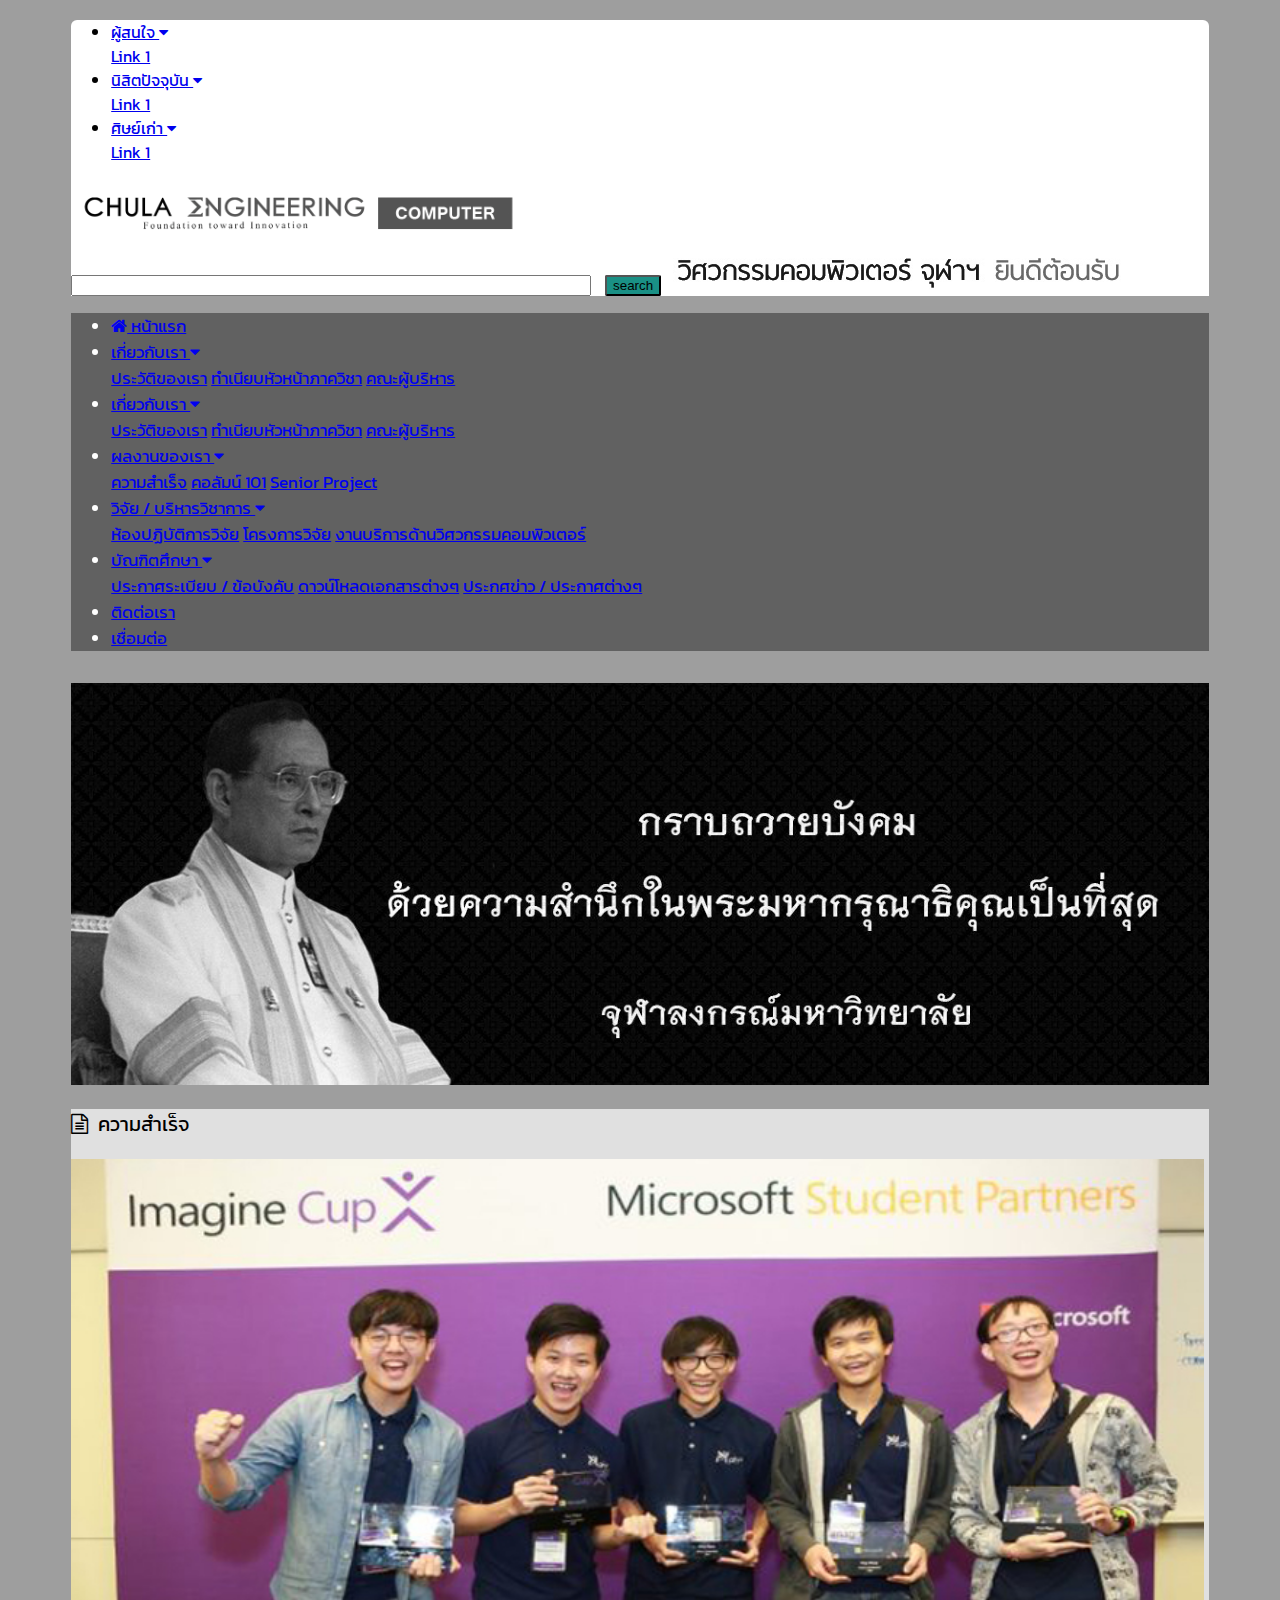
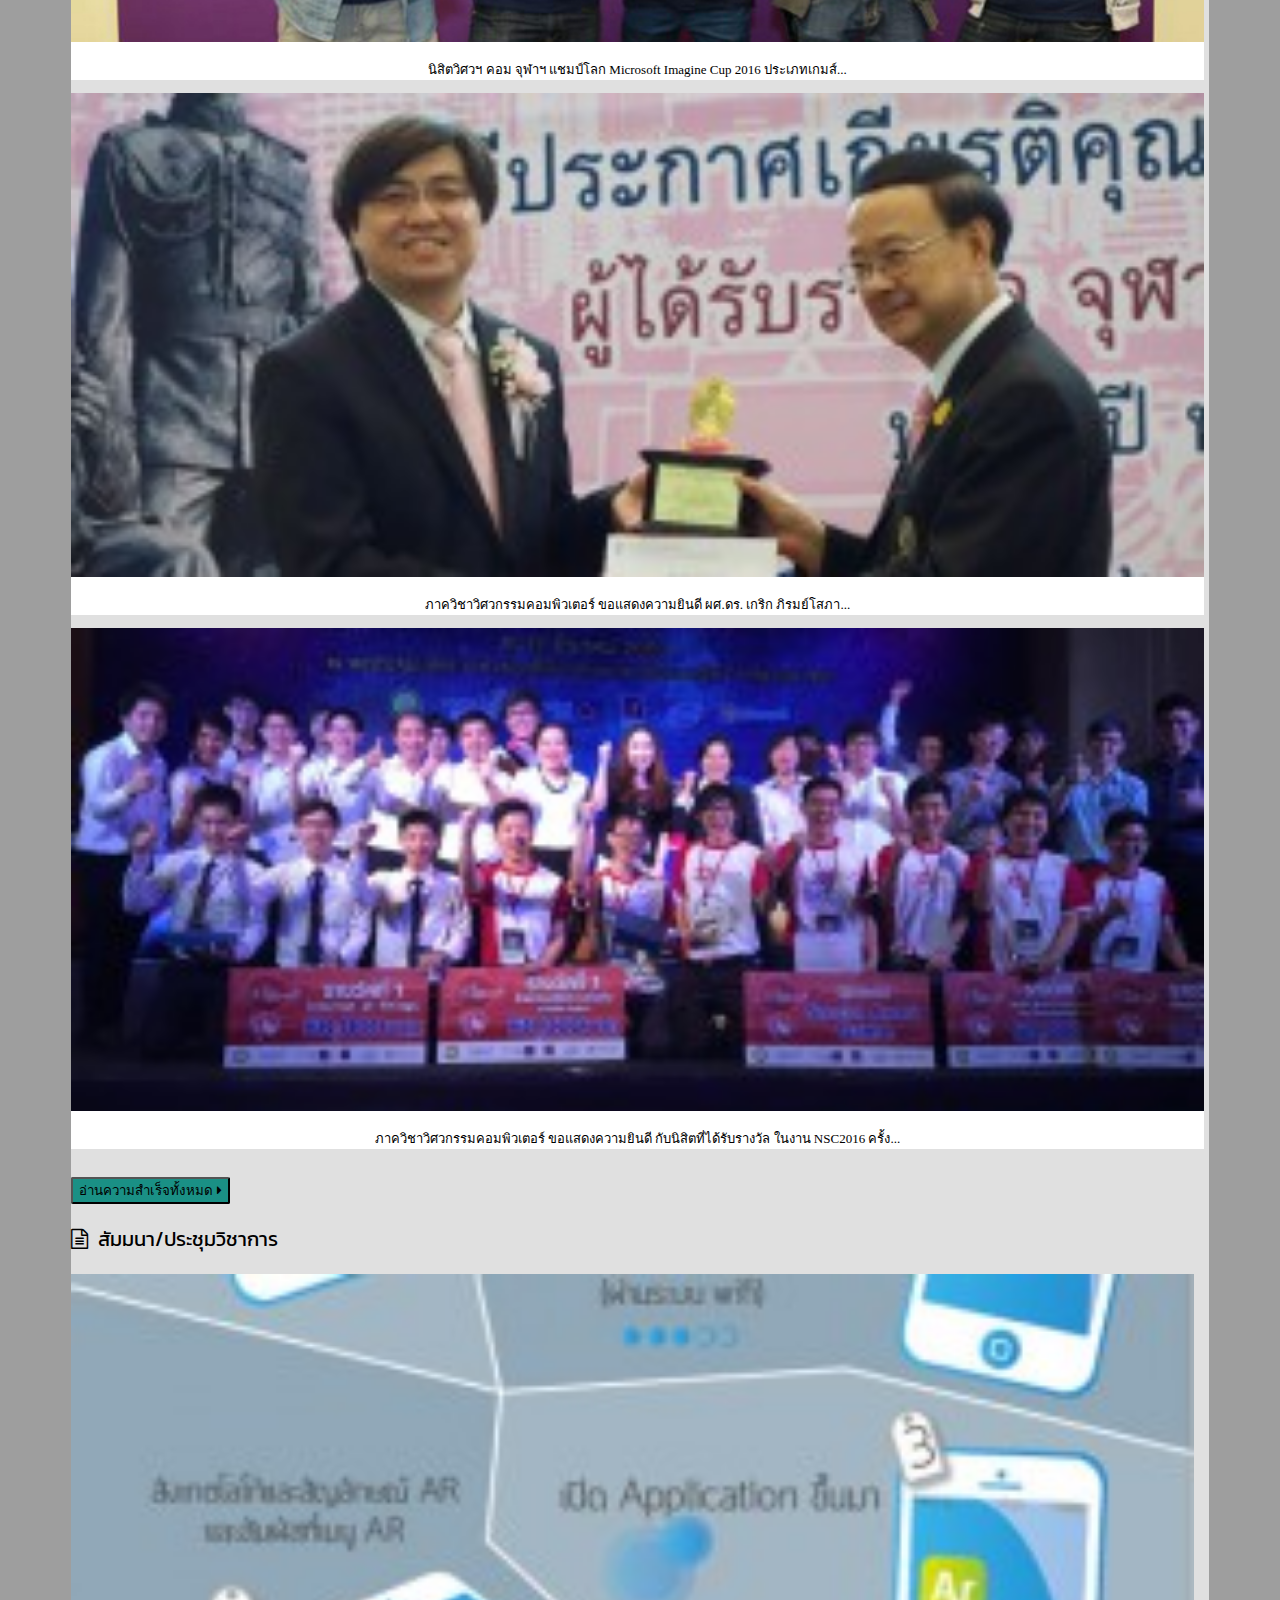
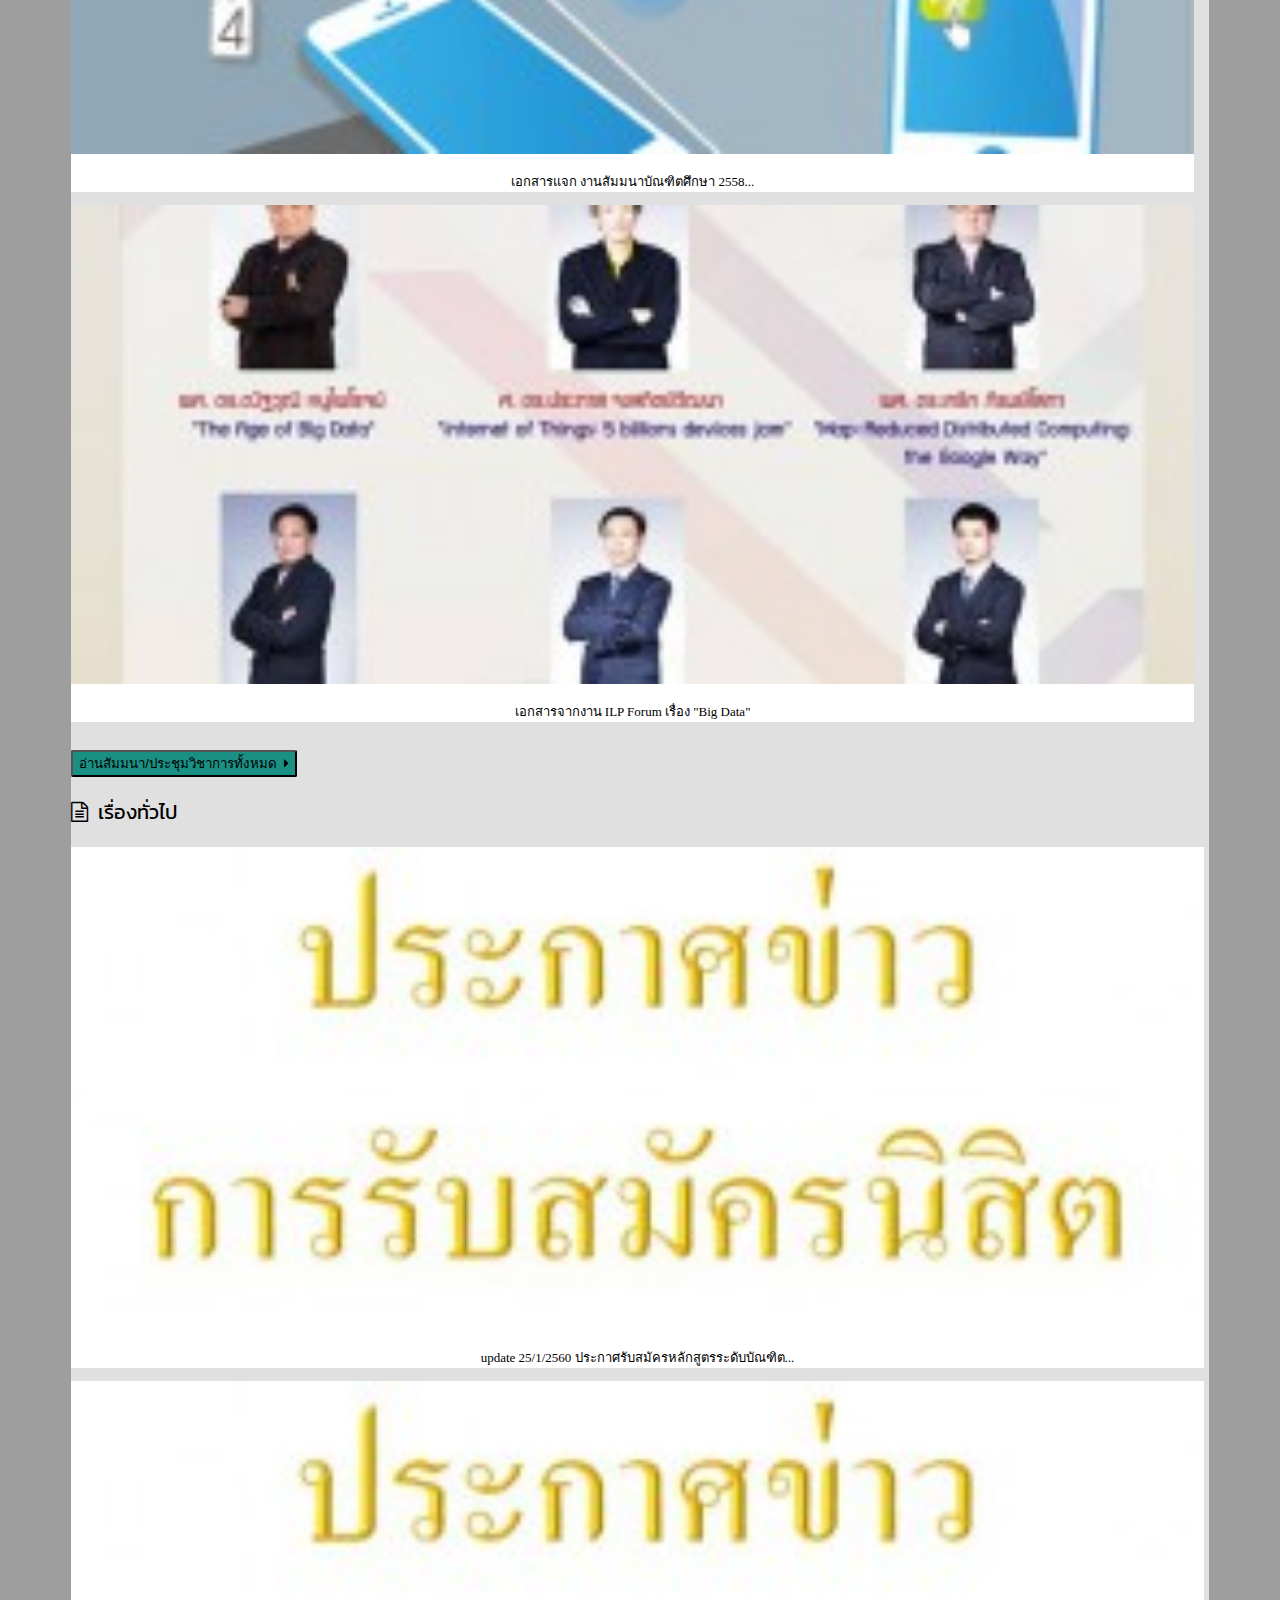
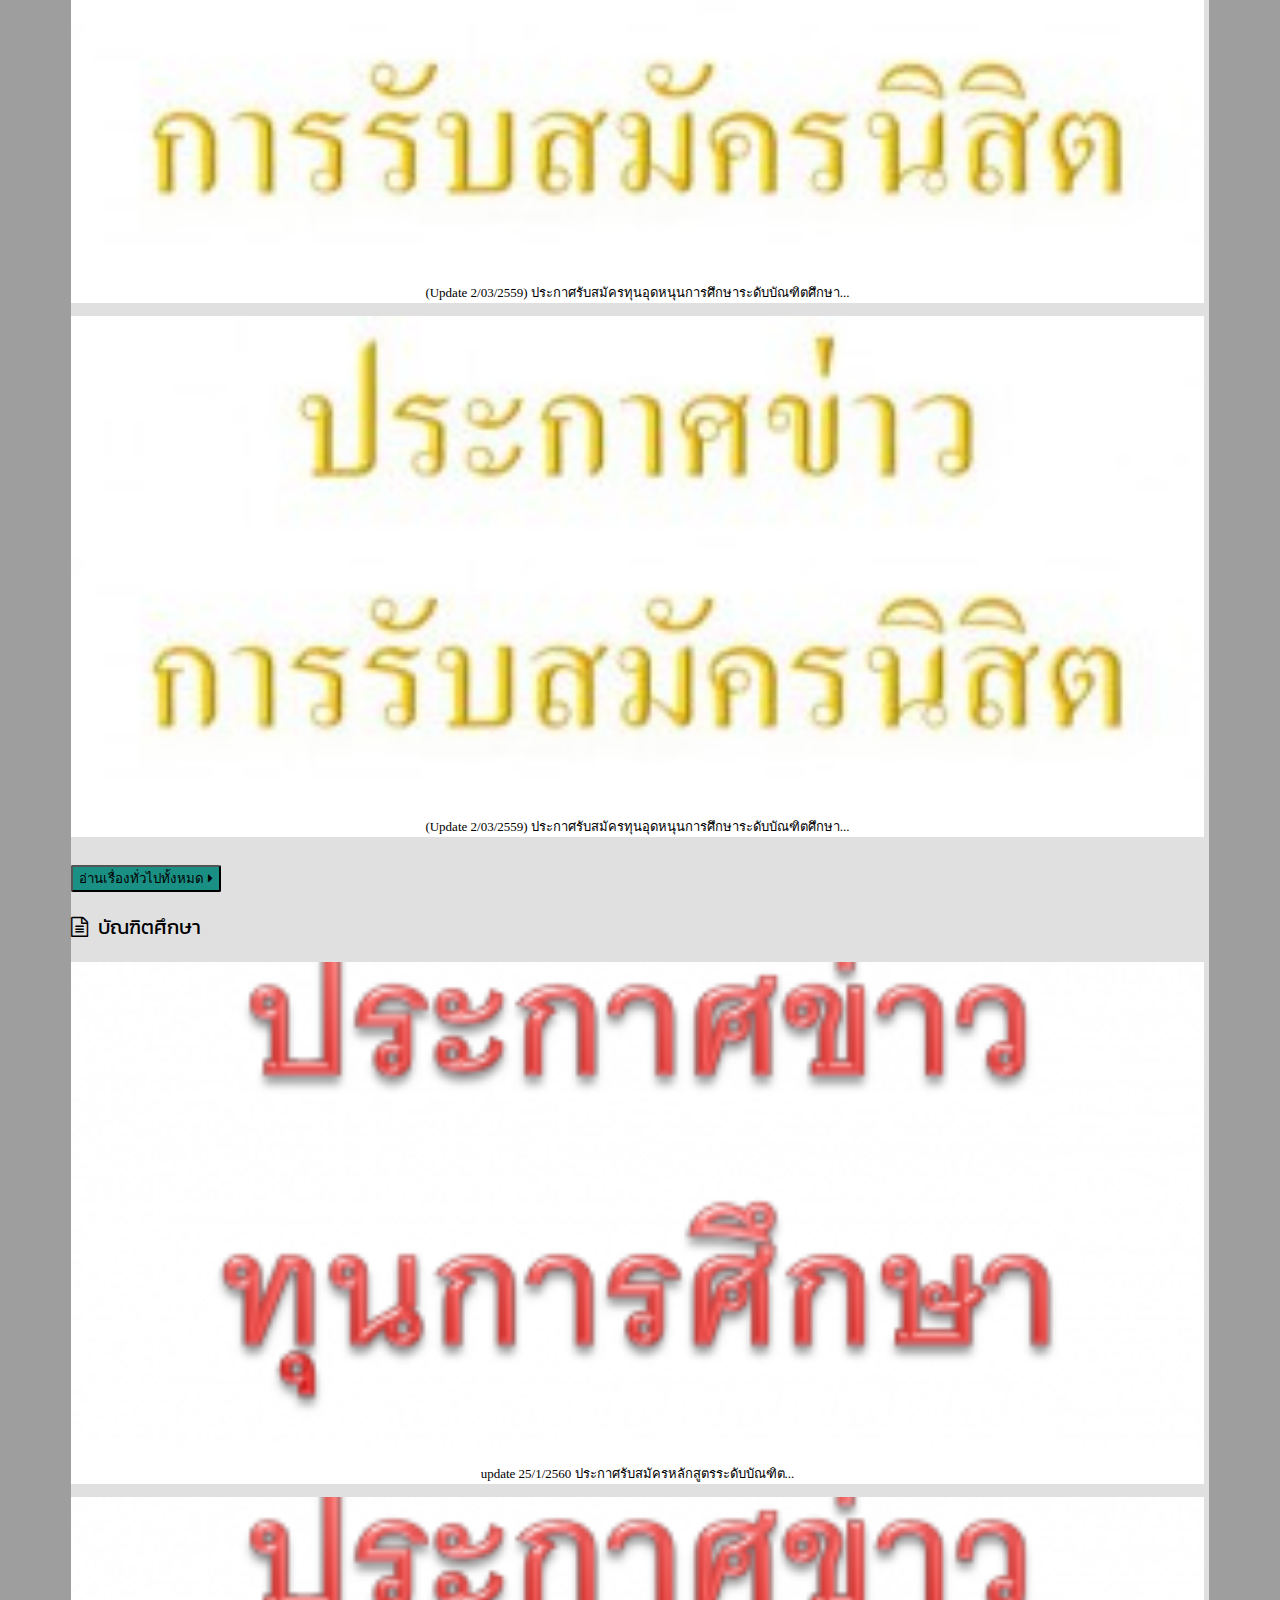
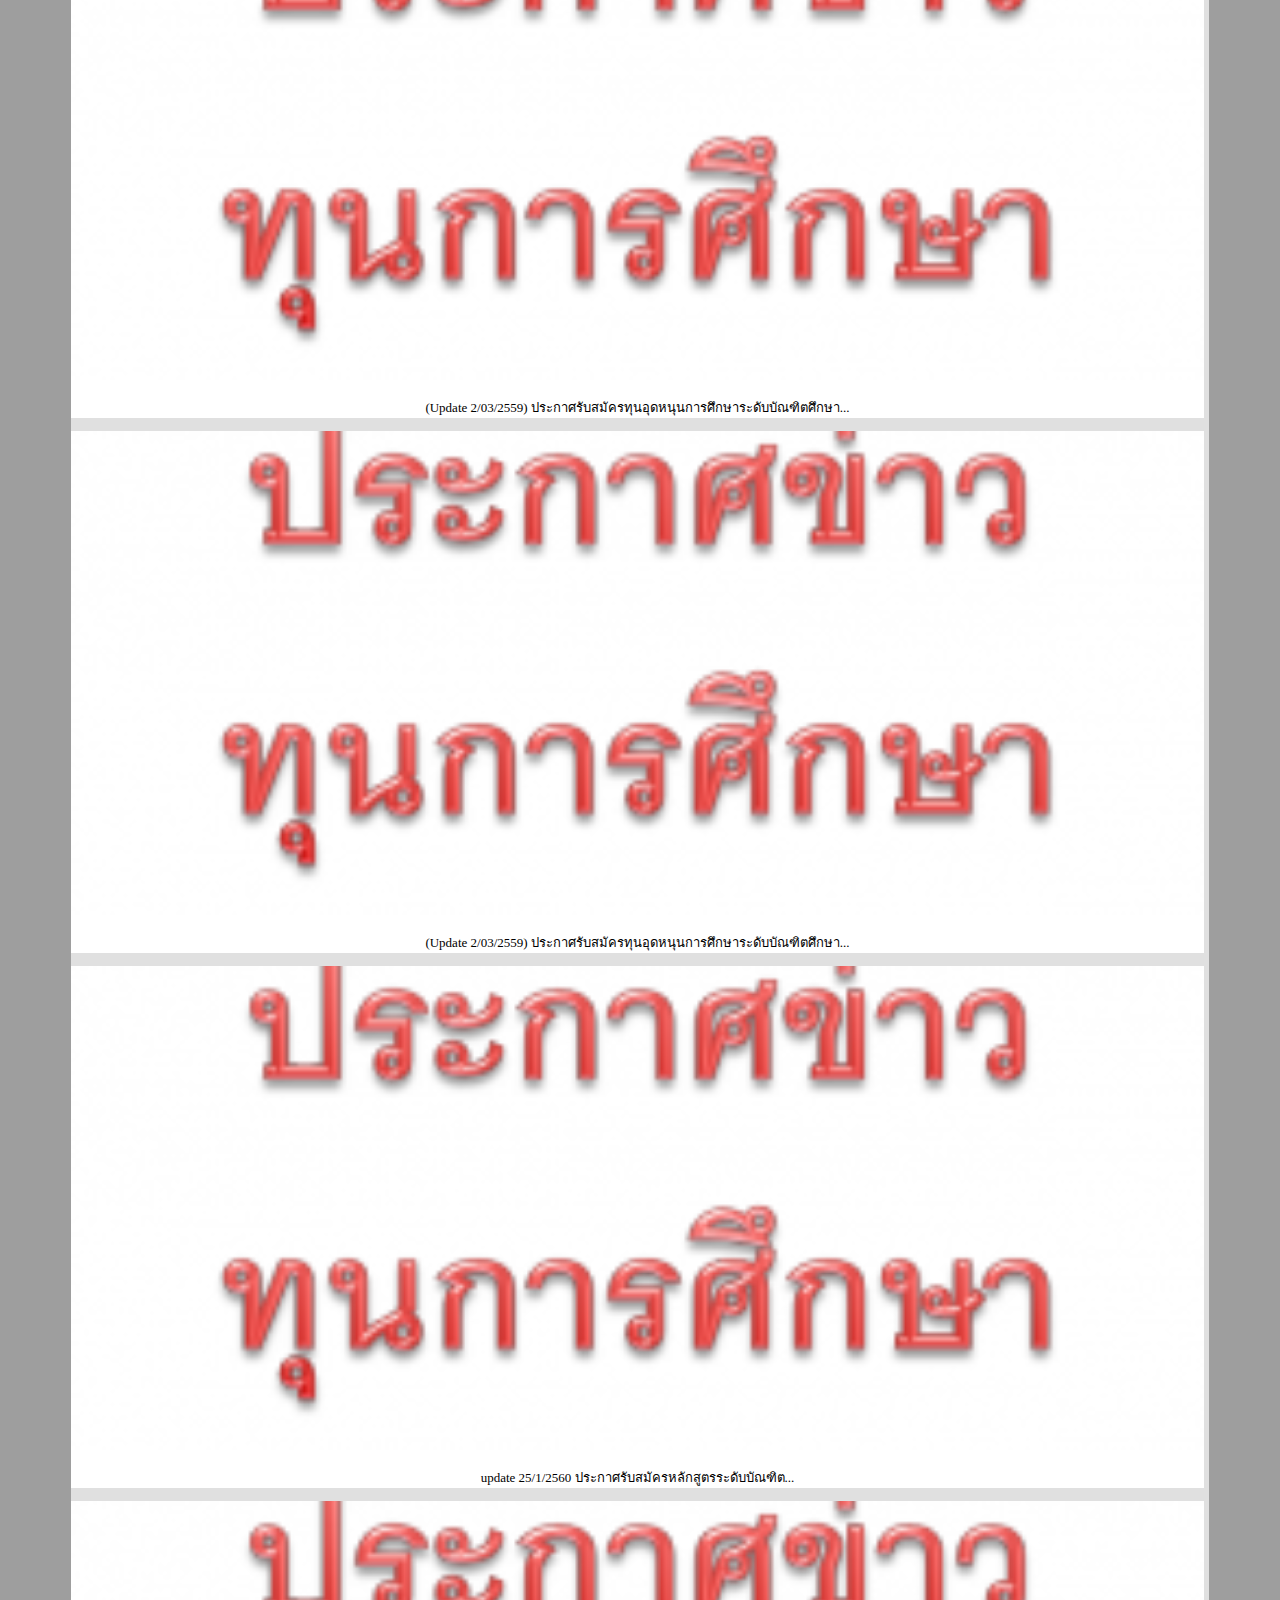
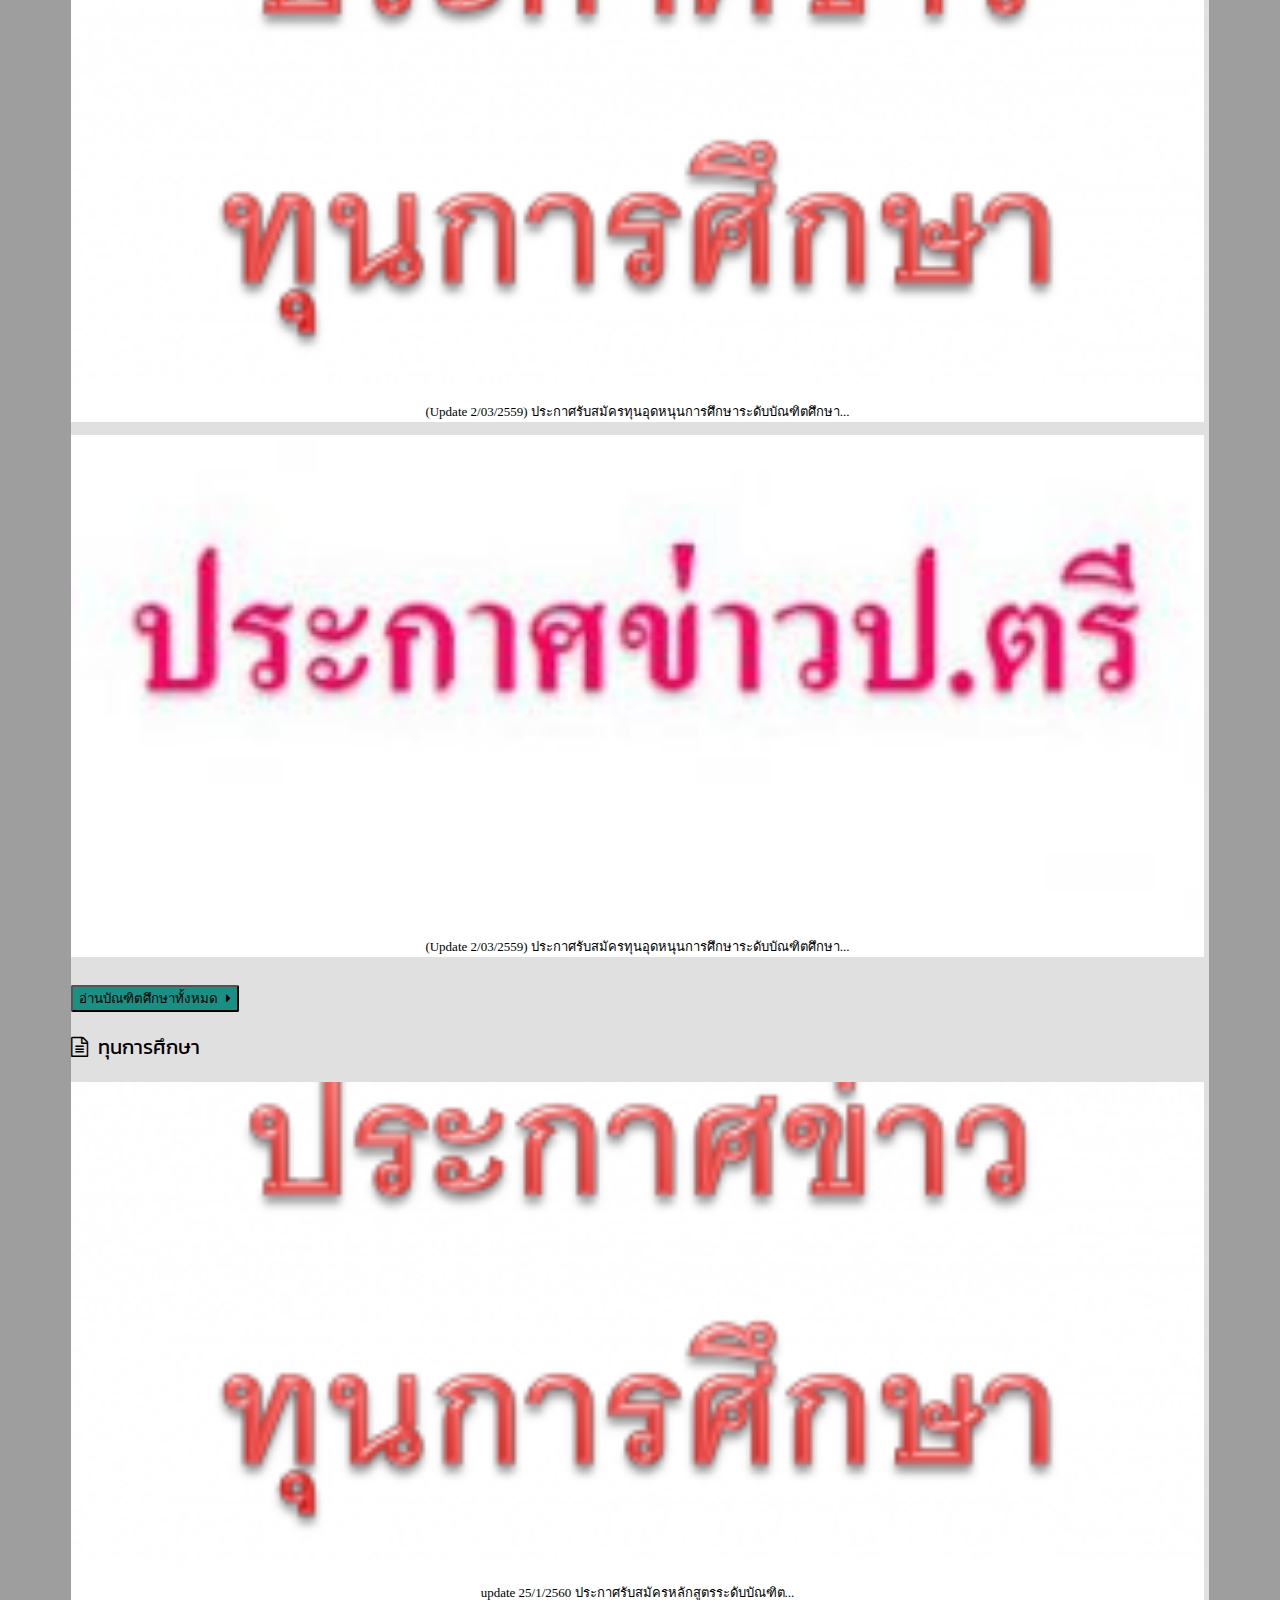
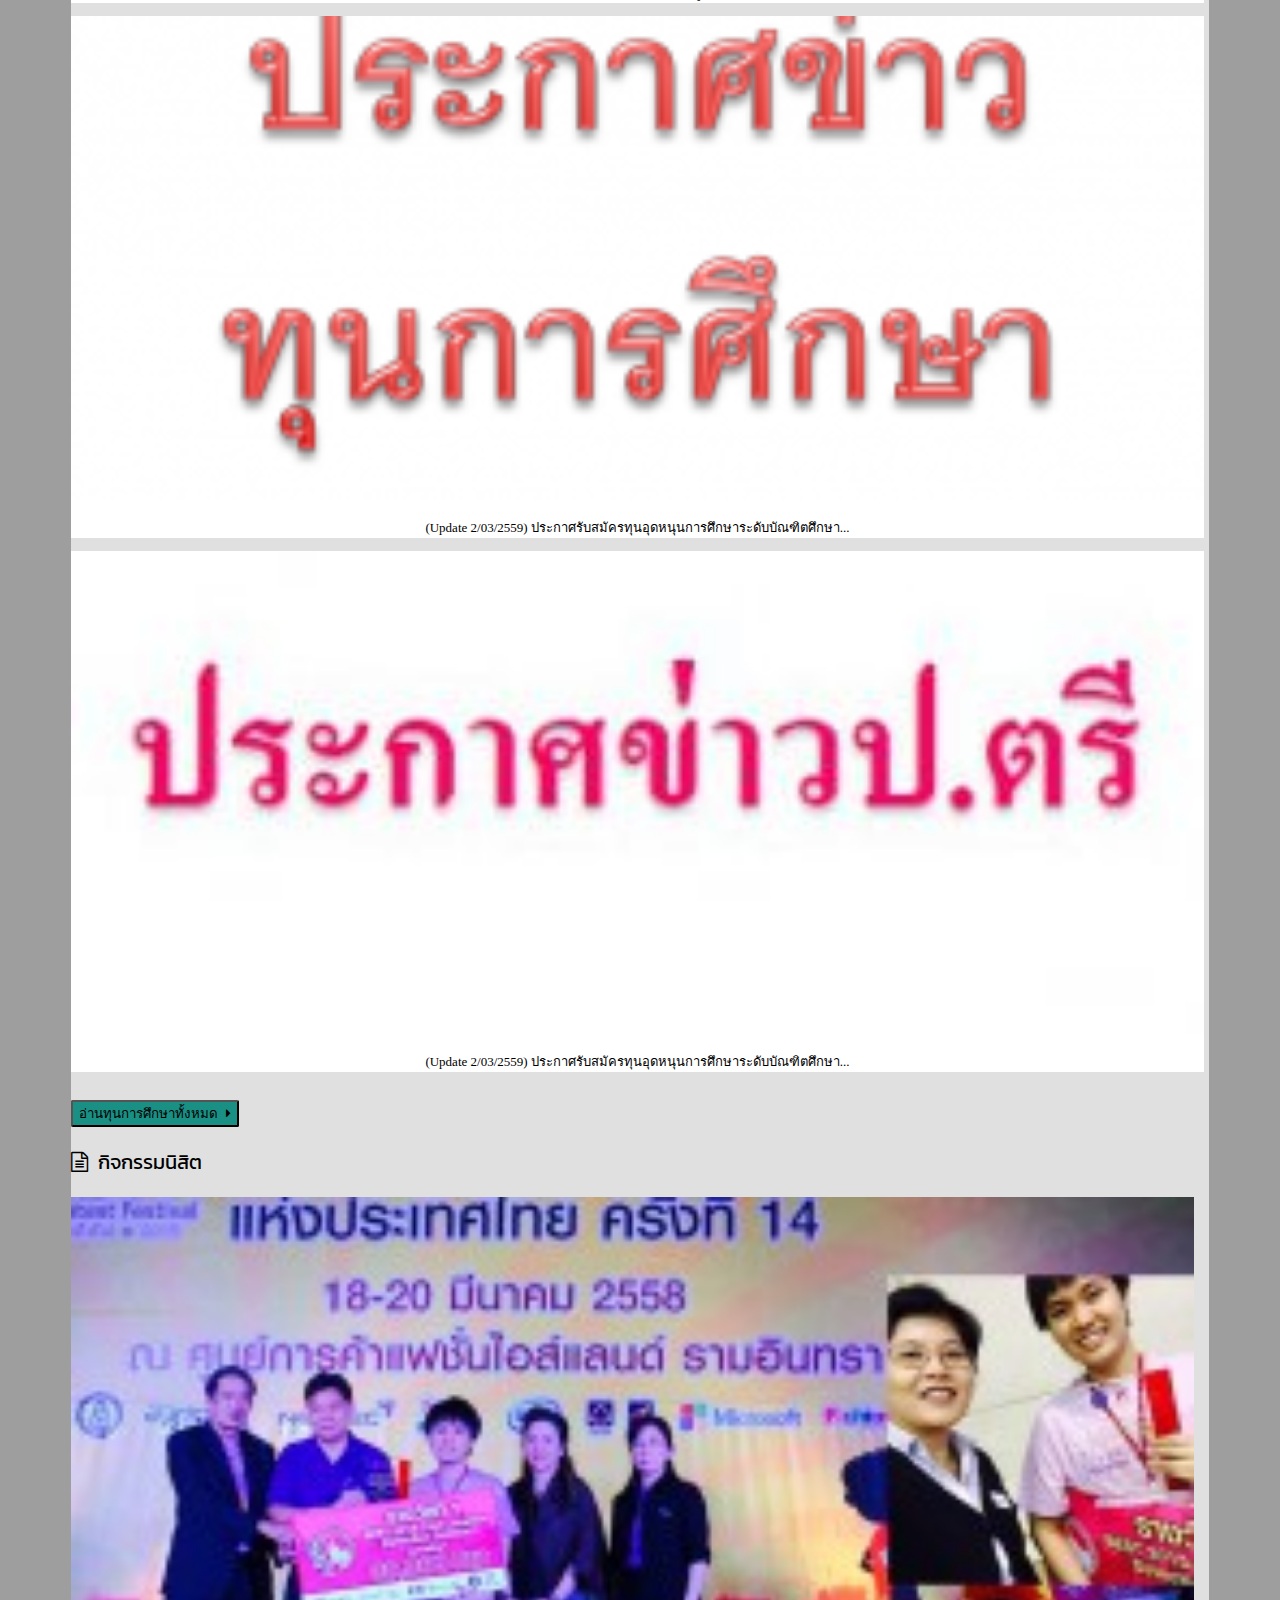
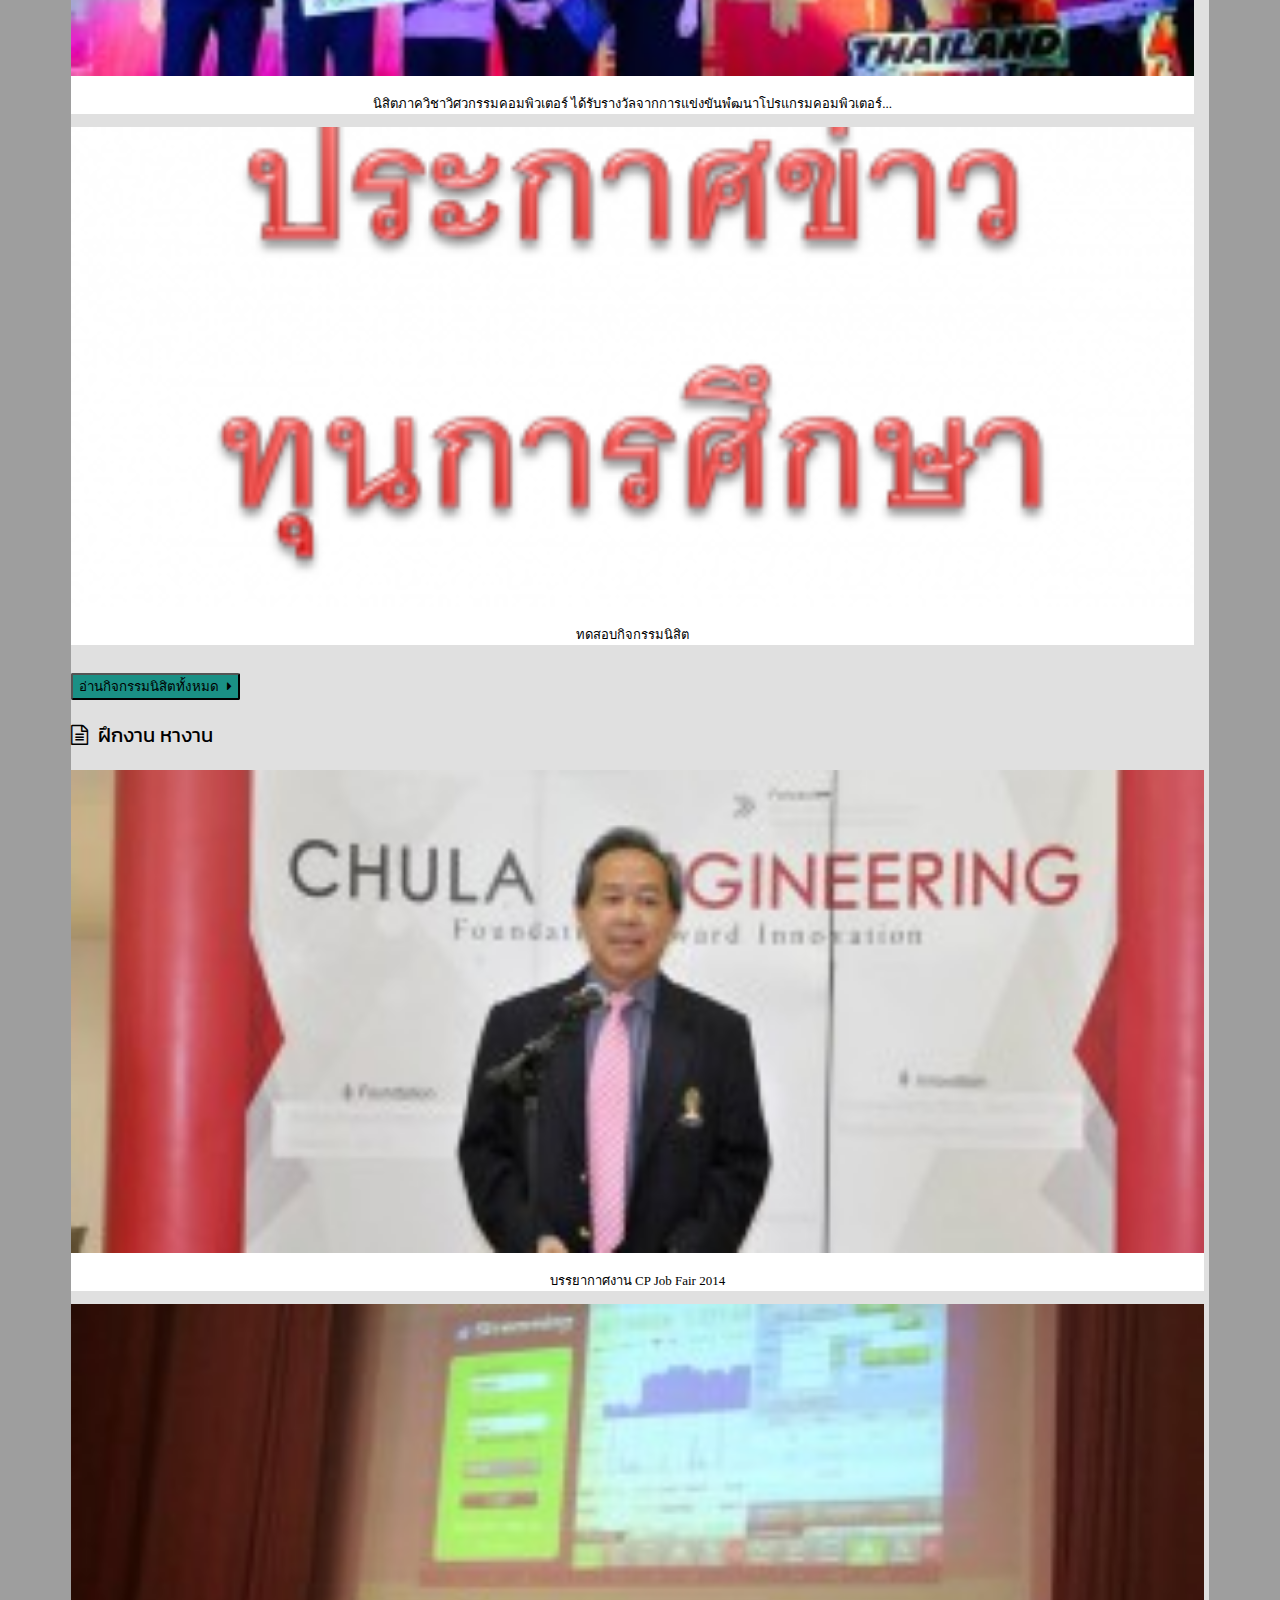
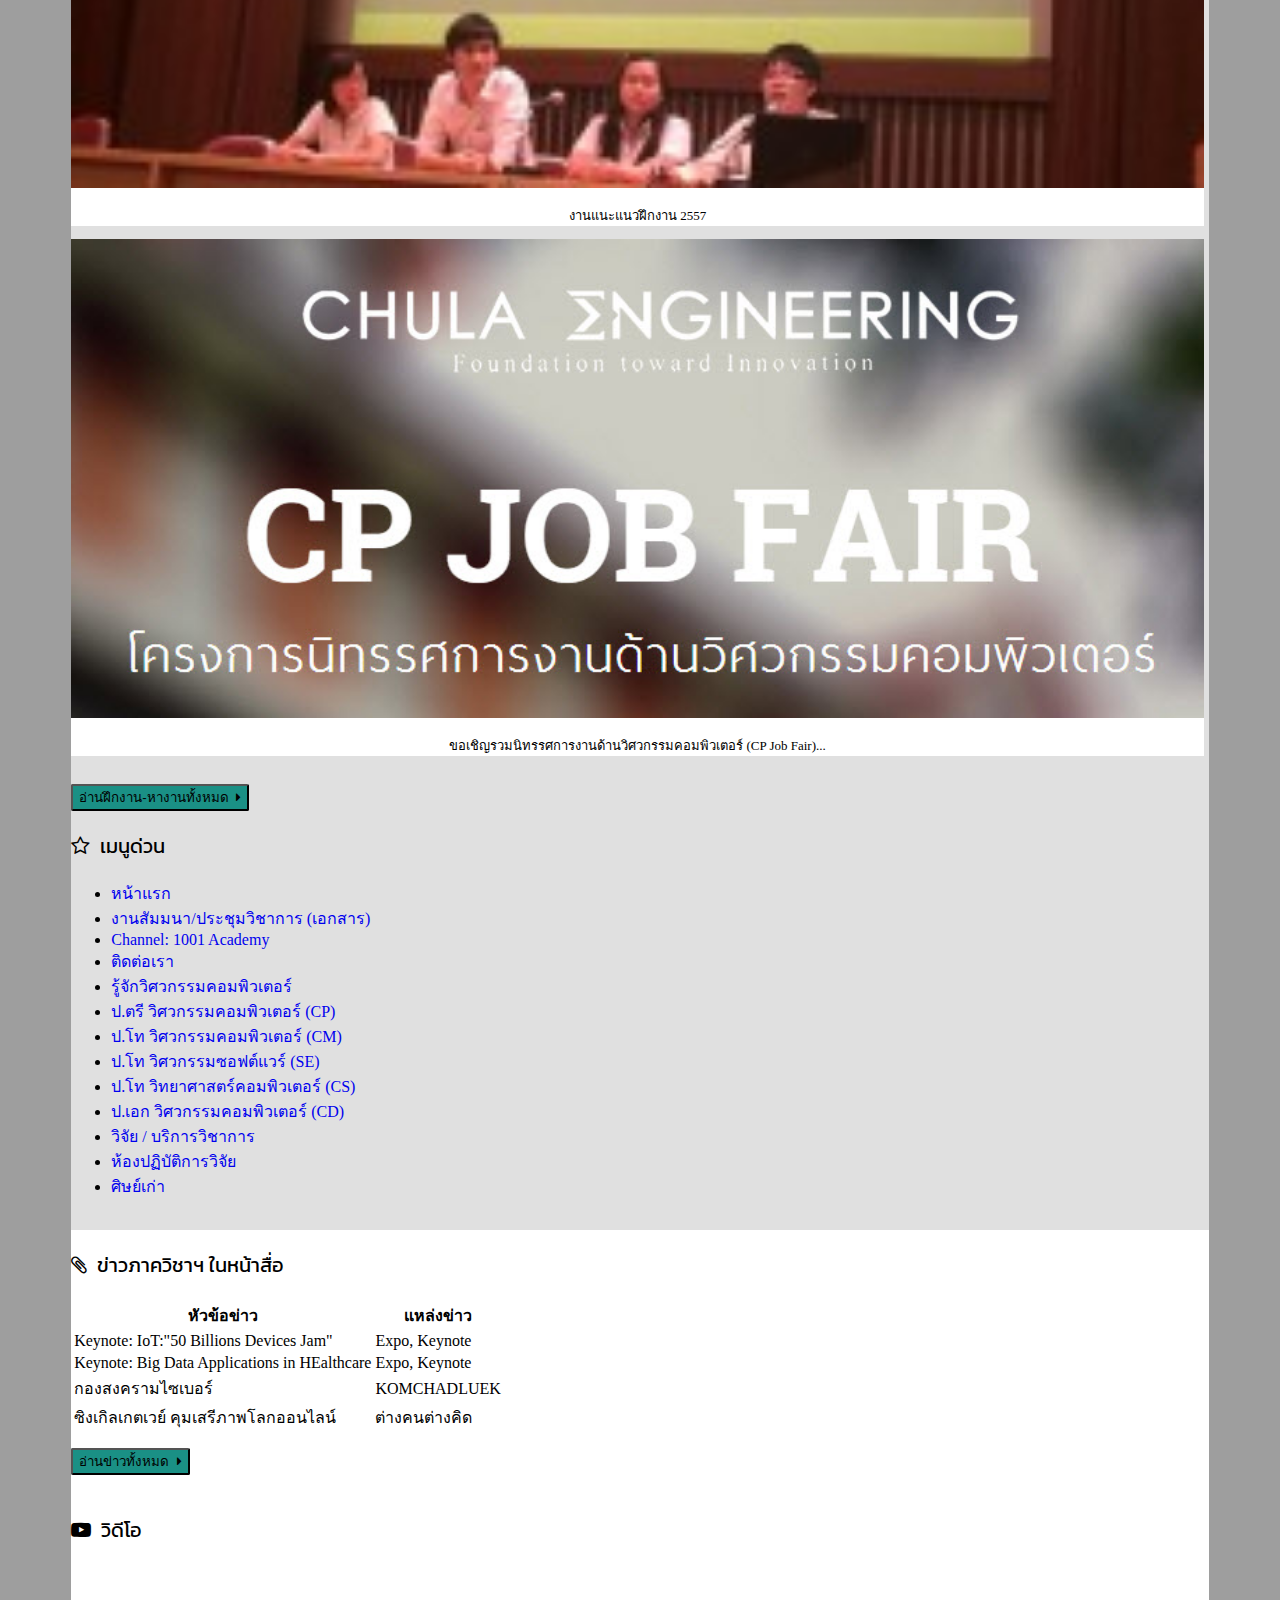
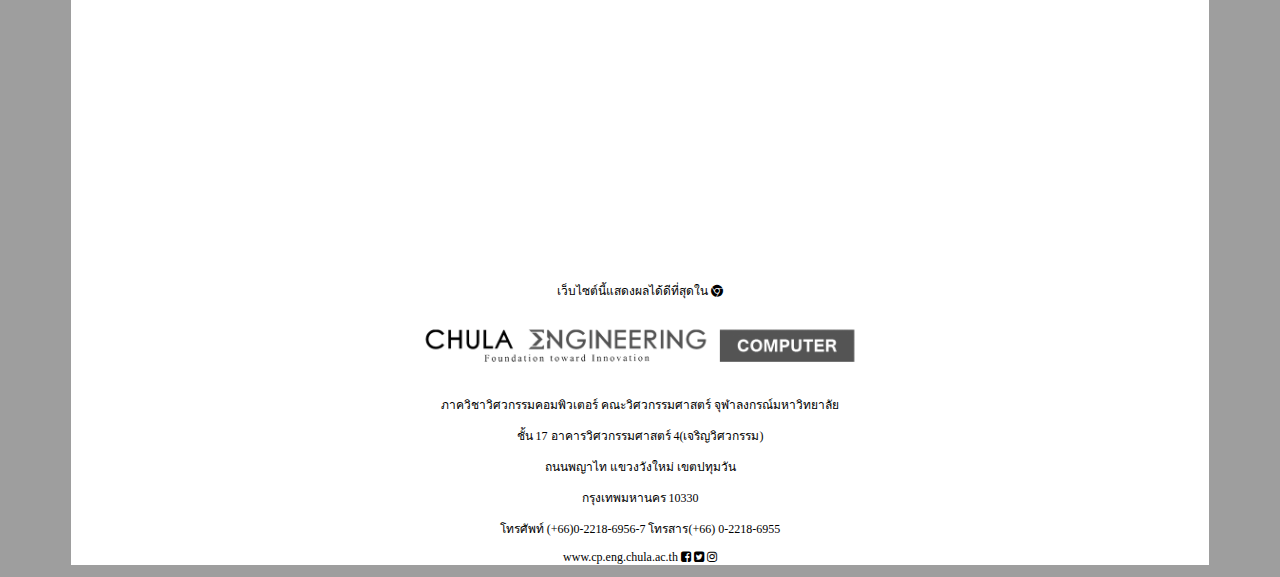
<file: hw2-5631068821/index.html>
<!DOCTYPE html>
<html lang="en,th">
    <head>
        <title>web prog hw2 by oeufhp</title>
        <meta charset="utf-8">
        <meta name="viewport" content="width=device-width, initial-scale=1">
        <link rel="stylesheet" href="http://www.w3schools.com/lib/w3.css">
        <link rel="stylesheet" href="./css/style.css">
        <link href="https://maxcdn.bootstrapcdn.com/font-awesome/4.7.0/css/font-awesome.min.css" rel="stylesheet" integrity="sha384-wvfXpqpZZVQGK6TAh5PVlGOfQNHSoD2xbE+QkPxCAFlNEevoEH3Sl0sibVcOQVnN" crossorigin="anonymous">
        <link href="https://fonts.googleapis.com/css?family=Kanit|Prompt" rel="stylesheet">
    </head>
    <body style="background-color: #9E9E9E;">
      <div class="w3-container" style="width:90%; margin-left:auto; margin-right:auto;">  
        <div class="w3-container" id="header-container">
            <ul class="w3-navbar w3-center">
              <li class="w3-dropdown-hover w3-white">
                  <a href="#">ผู้สนใจ <i class="fa fa-caret-down"></i></a>
                  <div class="w3-dropdown-content w3-white w3-card-4">
                    <a href="#">Link 1</a>
                  </div>  
              </li>
              <li class="w3-dropdown-hover w3-white">
                  <a href="#">นิสิตปัจจุบัน <i class="fa fa-caret-down"></i></a>
                  <div class="w3-dropdown-content w3-white w3-card-4">
                    <a href="#">Link 1</a>
                  </div>
              </li>
              <li class="w3-dropdown-hover w3-white">
                  <a href="#">ศิษย์เก่า <i class="fa fa-caret-down"></i></a>
                  <div class="w3-dropdown-content w3-white w3-card-4">
                    <a href="#">Link 1</a>
                  </div></li>  
            </ul>
                <div class="w3-container w3-twothird">
                    <img src="./img/web-logo.png" id="web-logo">
                </div>
                <div class="w3-container w3-third" style="display:inline">
                 <input class="w3-input w3-border" type="text" style="width:45%;">
                 <button class="w3-btn w3-grey" style="margin-top:3px; margin-left:10px;">search</button>
                </div>
           <img src="./img/web-quote.jpg" id="web-quote">
        </div>
        <div class="" id="myNavbar">
            <ul class="w3-navbar" style="color:#fff; background-color: #616161;">
                <li class="w3-dropdown-hover">
                    <a href="#"><i class="fa fa-home"></i> หน้าแรก</a>
                </li>
                <li class="w3-dropdown-hover">
                    <a href="#">เกี่ยวกับเรา <i class="fa fa-caret-down"></i></a>
                    <div class="w3-dropdown-content w3-grey w3-card-4">
                    <a href="#">ประวัติของเรา</a>
                    <a href="#">ทำเนียบหัวหน้าภาควิชา</a>
                    <a href="#">คณะผู้บริหาร</a>
                  </div>
                </li>
                <li class="w3-dropdown-hover">
                    <a href="#">เกี่ยวกับเรา <i class="fa fa-caret-down"></i></a>
                    <div class="w3-dropdown-content w3-grey w3-card-4">
                    <a href="#">ประวัติของเรา</a>
                    <a href="#">ทำเนียบหัวหน้าภาควิชา</a>
                    <a href="#">คณะผู้บริหาร</a>
                  </div>
                </li>
                <li class="w3-dropdown-hover">
                    <a href="#">ผลงานของเรา <i class="fa fa-caret-down"></i></a>
                    <div class="w3-dropdown-content w3-grey w3-card-4">
                    <a href="#">ความสำเร็จ</a>
                    <a href="#">คอลัมน์ 101</a>
                    <a href="#">Senior Project</a>
                  </div>
                </li>
                <li class="w3-dropdown-hover">
                    <a href="#">วิจัย / บริหารวิชาการ <i class="fa fa-caret-down"></i></a>
                    <div class="w3-dropdown-content w3-grey w3-card-4">
                    <a href="#">ห้องปฏิบัติการวิจัย</a>
                    <a href="#">โครงการวิจัย</a>
                    <a href="#">งานบริการด้านวิศวกรรมคอมพิวเตอร์</a>
                  </div>
                </li>
                <li class="w3-dropdown-hover">
                    <a href="#">บัณฑิตศึกษา <i class="fa fa-caret-down"></i></a>
                    <div class="w3-dropdown-content w3-grey w3-card-4">
                    <a href="#">ประกาศระเบียบ / ข้อบังคับ</a>
                    <a href="#">ดาวน์โหลดเอกสารต่างๆ</a>
                    <a href="#">ประกศข่าว / ประกาศต่างๆ</a>
                  </div>
                </li>
                <li class="w3-dropdown-hover">
                    <a href="#">ติดต่อเรา</a>
                </li>
                <li class="w3-dropdown-hover">
                    <a href="#">เชื่อมต่อ</a>
                </li>
            </ul>
        </div>
        <img src="./img/web-cover.jpg" style="margin-top:15px; width:100%;">
        <section id="content-container">
            <div class="w3-container" style="background-color:#E0E0E0; margin-top:15px; padding-bottom:15px; margin-bottom:10px;">
                <div class="w3-col s12 m9">
                   <div class="w3-container">
                    <p class="web-content-topic"><i class="fa fa-file-text-o"></i>&nbsp ความสำเร็จ</p>
                    <div class="w3-row content-3card">
                       <div class="w3-card-2 w3-hover-shadow w3-col s6 m4">
                           <img src="./img/web-content1.jpg" class="web-content-img">
                           <p>นิสิตวิศวฯ คอม จุฬาฯ แชมป์โลก Microsoft Imagine Cup 2016 ประเภทเกมส์...</p>
                        </div>
                        <div class="w3-card-2 w3-hover-shadow w3-col s6 m4">
                           <img src="./img/web-content2.jpg" class="web-content-img">
                           <p>ภาควิชาวิศวกรรมคอมพิวเตอร์ ขอแสดงความยินดี ผศ.ดร. เกริก ภิรมย์โสภา...</p>
                        </div>
                        <div class="w3-card-2 w3-hover-shadow  w3-col s6 m4">
                           <img src="./img/web-content3.jpg" class="web-content-img">
                           <p>ภาควิชาวิศวกรรมคอมพิวเตอร์ ขอแสดงความยินดี กับนิสิตที่ได้รับรางวัล ในงาน NSC2016 ครั้ง...</p>
                        </div>    
                    </div>
                    <button class="w3-btn">อ่านความสำเร็จทั้งหมด <i class="fa fa-caret-right" aria-hidden="true"></i></button>
                  </div>
                  <div class="w3-container">
                  <p class="web-content-topic"><i class="fa fa-file-text-o"></i>&nbsp สัมมนา/ประชุมวิชาการ</p>
                  <div class="w3-row content-2card" style="width:100%;">
                    <div class="w3-card-2 w3-hover-shadow w3-col s6 m4">
                       <img src="./img/web-content4.jpg" class="web-content-img">
                       <p>เอกสารแจก งานสัมมนาบัณฑิตศึกษา 2558...</p>
                    </div>
                    <div class="w3-card-2 w3-hover-shadow w3-col s6 m4">
                       <img src="./img/web-content5.jpg" class="web-content-img">
                       <p>เอกสารจากงาน ILP Forum เรื่อง "Big Data"</p>
                     </div>
                   </div>
                   <button class="w3-btn">อ่านสัมมนา/ประชุมวิชาการทั้งหมด&nbsp <i class="fa fa-caret-right" aria-hidden="true"></i></button>
                  </div>
                  <div class="w3-container"> 
                    <p class="web-content-topic"><i class="fa fa-file-text-o"></i>&nbsp เรื่องทั่วไป</p>
                    <div class="w3-row content-3card">
                        <div class="w3-card-2 w3-hover-shadow w3-col s6 m4">
                            <img src="./img/web-content-default1.jpg" class="web-content-img">
                            <p>update 25/1/2560 ประกาศรับสมัครหลักสูตรระดับบัณฑิต...</p>
                        </div>
                        <div class="w3-card-2 w3-hover-shadow w3-col s6 m4">
                            <img src="./img/web-content-default1.jpg" class="web-content-img">
                            <p>(Update 2/03/2559) ประกาศรับสมัครทุนอุดหนุนการศึกษาระดับบัณฑิตศึกษา...</p>
                        </div>
                        <div class="w3-card-2 w3-hover-shadow w3-col s6 m4">
                            <img src="./img/web-content-default1.jpg" class="web-content-img">
                            <p>(Update 2/03/2559) ประกาศรับสมัครทุนอุดหนุนการศึกษาระดับบัณฑิตศึกษา...</p>
                         </div>
                      </div>
                     <button class="w3-btn">อ่านเรื่องทั่วไปทั้งหมด <i class="fa fa-caret-right" aria-hidden="true"></i></button>
                    </div>
                   <div class="w3-container" style="width:100%;">
                    <p class="web-content-topic"><i class="fa fa-file-text-o"></i>&nbsp บัณฑิตศึกษา</p>
                    <div class="w3-row content-3card" style="padding-right:10px;">
                        <div class="w3-card-2 w3-hover-shadow w3-col s6 m4">
                            <img src="./img/web-content-default2.png" class="web-content-img">
                            <p>update 25/1/2560 ประกาศรับสมัครหลักสูตรระดับบัณฑิต...</p>
                        </div>
                        <div class="w3-card-2 w3-hover-shadow w3-col s6 m4">
                            <img src="./img/web-content-default2.png" class="web-content-img">
                            <p>(Update 2/03/2559) ประกาศรับสมัครทุนอุดหนุนการศึกษาระดับบัณฑิตศึกษา...</p>
                        </div>
                        <div class="w3-card-2 w3-hover-shadow w3-col s6 m4">
                            <img src="./img/web-content-default2.png" class="web-content-img">
                            <p>(Update 2/03/2559) ประกาศรับสมัครทุนอุดหนุนการศึกษาระดับบัณฑิตศึกษา...</p>
                        </div>
                    </div>
                    <div class="w3-row content-3card">
                        <div class="w3-card-2 w3-hover-shadow w3-col s6 m4">
                            <img src="./img/web-content-default2.png" class="web-content-img">
                            <p>update 25/1/2560 ประกาศรับสมัครหลักสูตรระดับบัณฑิต...</p>
                        </div>
                        <div class="w3-card-2 w3-hover-shadow w3-col s6 m4">
                            <img src="./img/web-content-default2.png" class="web-content-img">
                            <p>(Update 2/03/2559) ประกาศรับสมัครทุนอุดหนุนการศึกษาระดับบัณฑิตศึกษา...</p>
                        </div>
                        <div class="w3-card-2 w3-hover-shadow w3-col s6 m4">
                            <img src="./img/web-content-default3.jpg" class="web-content-img">
                            <p>(Update 2/03/2559) ประกาศรับสมัครทุนอุดหนุนการศึกษาระดับบัณฑิตศึกษา...</p>
                        </div>
                    </div>
                    <button class="w3-btn">อ่านบัณฑิตศึกษาทั้งหมด&nbsp <i class="fa fa-caret-right" aria-hidden="true"></i></button>
                   </div>
                   <div class="w3-container">
                    <p class="web-content-topic"><i class="fa fa-file-text-o"></i>&nbsp ทุนการศึกษา</p>
                    <div class="w3-row content-3card">
                        <div class="w3-card-2 w3-hover-shadow w3-col s6 m4">
                            <img src="./img/web-content-default2.png" class="web-content-img">
                            <p>update 25/1/2560 ประกาศรับสมัครหลักสูตรระดับบัณฑิต...</p>
                        </div>
                        <div class="w3-card-2 w3-hover-shadow w3-col s6 m4">
                            <img src="./img/web-content-default2.png" class="web-content-img">
                            <p>(Update 2/03/2559) ประกาศรับสมัครทุนอุดหนุนการศึกษาระดับบัณฑิตศึกษา...</p>
                        </div>
                        <div class="w3-card-2 w3-hover-shadow w3-col s6 m4">
                            <img src="./img/web-content-default3.jpg" class="web-content-img">
                            <p>(Update 2/03/2559) ประกาศรับสมัครทุนอุดหนุนการศึกษาระดับบัณฑิตศึกษา...</p>
                        </div>
                    </div>
                    <button class="w3-btn">อ่านทุนการศึกษาทั้งหมด&nbsp <i class="fa fa-caret-right" aria-hidden="true"></i></button>
                   </div>
                   <div class="w3-container">
                    <p class="web-content-topic"><i class="fa fa-file-text-o"></i>&nbsp กิจกรรมนิสิต</p>
                    <div class="w3-row content-2card" style="width:100%;">
                        <div class="w3-card-2 w3-hover-shadow w3-col s6 m4">
                            <img src="./img/web-content6.jpg" class="web-content-img">
                            <p>นิสิตภาควิชาวิศวกรรมคอมพิวเตอร์ ได้รับรางวัลจากการแข่งขันพํฒนาโปรแกรมคอมพิวเตอร์...</p>
                        </div>
                        <div class="w3-card-2 w3-hover-shadow w3-col s6 m4">
                            <img src="./img/web-content-default2.png" class="web-content-img">
                            <p>ทดสอบกิจกรรมนิสิต</p>
                        </div>
                    </div>
                    <button class="w3-btn">อ่านกิจกรรมนิสิตทั้งหมด&nbsp <i class="fa fa-caret-right" aria-hidden="true"></i></button>
                   </div>
                   <div class="w3-container">
                    <p class="web-content-topic"><i class="fa fa-file-text-o"></i>&nbsp ฝึกงาน หางาน</p>
                    <div class="w3-row content-3card">
                        <div class="w3-card-2 w3-hover-shadow w3-col s6 m4">
                            <img src="./img/web-content7.jpg" class="web-content-img">
                            <p>บรรยากาศงาน CP Job Fair 2014</p>
                        </div>
                        <div class="w3-card-2 w3-hover-shadow w3-col s6 m4">
                            <img src="./img/web-content8.jpg" class="web-content-img">
                            <p>งานแนะแนวฝึกงาน 2557</p>
                        </div>
                        <div class="w3-card-2 w3-hover-shadow w3-col s6 m4">
                            <img src="./img/web-content9.jpg" class="web-content-img">
                            <p>ขอเชิญรวมนิทรรศการงานด้านวิศวกรรมคอมพิวเตอร์ (CP Job Fair)...</p>
                        </div>
                    </div>
                    <button class="w3-btn">อ่านฝึกงาน-หางานทั้งหมด&nbsp <i class="fa fa-caret-right" aria-hidden="true"></i></button>
                   </div>
                </div>
                <div class="w3-container w3-quarter">
                    <p class="web-content-topic"><i class="fa fa-star-o" aria-hidden="true"></i>&nbsp เมนูด่วน</p>
                    <ul class="w3-ul w3-hoverable">
                        <li><a href="#" style="text-decoration:none;">หน้าแรก</a></li>
                        <li><a href="#" style="text-decoration:none;">งานสัมมนา/ประชุมวิชาการ (เอกสาร)</a></li>
                        <li><a href="#" style="text-decoration:none;">Channel: 1001 Academy</a></li>
                        <li><a href="#" style="text-decoration:none;">ติดต่อเรา</a></li>
                        <li><a href="#" style="text-decoration:none;">รู้จักวิศวกรรมคอมพิวเตอร์</a></li>
                        <li><a href="#" style="text-decoration:none;">ป.ตรี วิศวกรรมคอมพิวเตอร์ (CP)</a></li>
                        <li><a href="#" style="text-decoration:none;">ป.โท วิศวกรรมคอมพิวเตอร์ (CM)</a></li>
                        <li><a href="#" style="text-decoration:none;">ป.โท วิศวกรรมซอฟต์แวร์ (SE)</a></li>
                        <li><a href="#" style="text-decoration:none;">ป.โท วิทยาศาสตร์คอมพิวเตอร์ (CS)</a></li>
                        <li><a href="#" style="text-decoration:none;">ป.เอก วิศวกรรมคอมพิวเตอร์ (CD)</a></li>
                        <li><a href="#" style="text-decoration:none;">วิจัย / บริการวิชาการ</a></li>
                        <li><a href="#" style="text-decoration:none;">ห้องปฏิบัติการวิจัย</a></li>
                        <li><a href="#" style="text-decoration:none;">ศิษย์เก่า</a></li>
                    </ul>
                </div> 
            </div>
            <div class="w3-container">
                <div class="w3-container w3-third" style="padding-bottom:20px;">
                    <p class="web-content-topic"><i class="fa fa-paperclip" aria-hidden="true"></i>&nbsp ข่าวภาควิชาฯ ในหน้าสื่อ</p>
                    <table class="w3-table-all w3-hoverable">
                        <tr>
                            <th>หัวข้อข่าว</th>
                            <th>แหล่งข่าว</th>
                        </tr>
                        <tr>
                            <td>Keynote: IoT:"50 Billions Devices Jam"</td>
                            <td>Expo, Keynote</td>
                        </tr>
                        <tr>
                            <td>Keynote: Big Data Applications in HEalthcare</td>
                            <td>Expo, Keynote</td>
                        </tr>
                        <tr>
                            <td>กองสงครามไซเบอร์</td>
                            <td>KOMCHADLUEK</td>
                        </tr>
                        <tr>
                            <td>ซิงเกิลเกตเวย์ คุมเสรีภาพโลกออนไลน์</td>
                            <td>ต่างคนต่างคิด</td>
                        </tr>
                    </table>
                    <button class="w3-btn">อ่านข่าวทั้งหมด&nbsp <i class="fa fa-caret-right" aria-hidden="true"></i></button>
                </div>
                <div class="w3-container w3-twothird">
                <p class="web-content-topic"><i class="fa fa-youtube-play" aria-hidden="true"></i>&nbsp วิดีโอ</p>
                <iframe src="https://www.youtube.com/embed/RFYSRB9EqmU" frameborder="0" allowfullscreen>
                </iframe> 
                </div>
            </div>
            <div class="w3-container w3-black" style="text-align: center; font-size:12px;">
                <p>เว็บไซต์นี้แสดงผลได้ดีที่สุดใน <i class="fa fa-chrome" aria-hidden="true"></i></p>
                <img src="./img/web-logo.png" style="width:40%;">
                <p>ภาควิชาวิศวกรรมคอมพิวเตอร์ คณะวิศวกรรมศาสตร์ จุฬาลงกรณ์มหาวิทยาลัย</p>
                <p>ชั้น 17 อาคารวิศวกรรมศาสตร์ 4(เจริญวิศวกรรม)</p>
                <p>ถนนพญาไท แขวงวังใหม่ เขตปทุมวัน</p>
                <p>กรุงเทพมหานคร 10330</p>
                <p>โทรศัพท์ (+66)0-2218-6956-7 โทรสาร(+66) 0-2218-6955</p>
                <p>www.cp.eng.chula.ac.th <i class="fa fa-facebook-square" aria-hidden="true"></i> <i class="fa fa-twitter-square" aria-hidden="true"></i> <i class="fa fa-instagram" aria-hidden="true"></i></p>
            </div>  
        </section>
      </div> 
    </body>
</html>
</file>
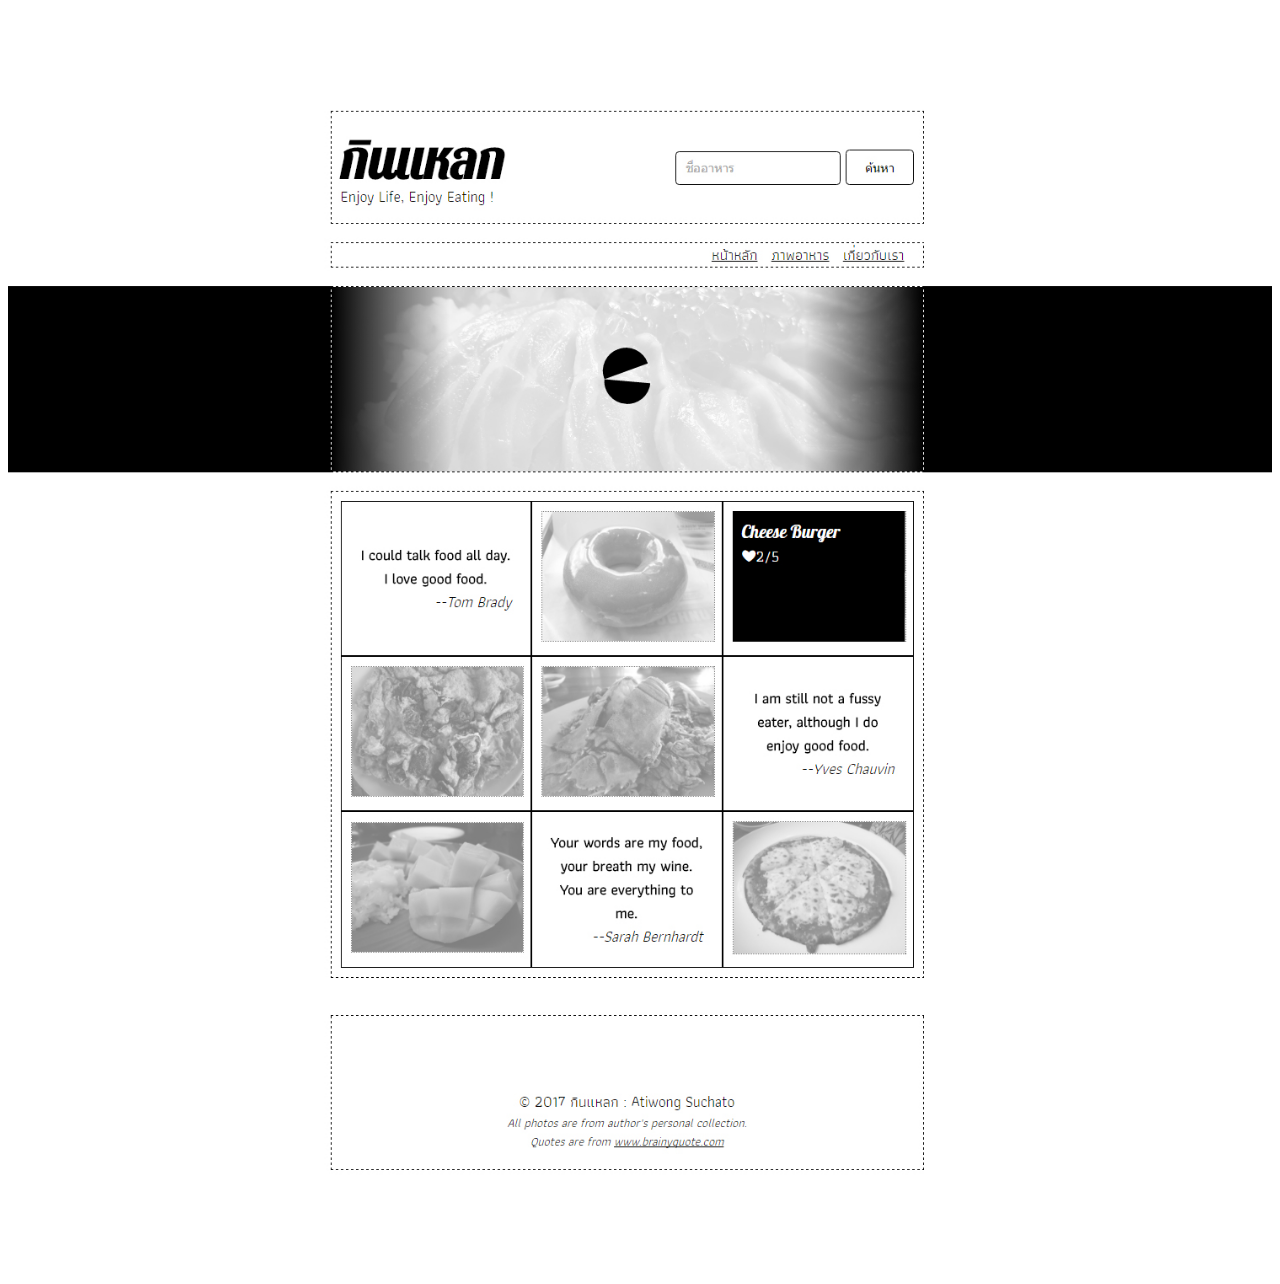
<file: hw1-5631068821/CSS-exercise/index.html>
<!DOCTYPE html>
<html>
    <head>
        <style>
            html{
                background: white;
            }
        </style>
    </head>
    <body>
        <img src="design-plain.jpg" style="width:100%"/>
    </body>
</html>
</file>
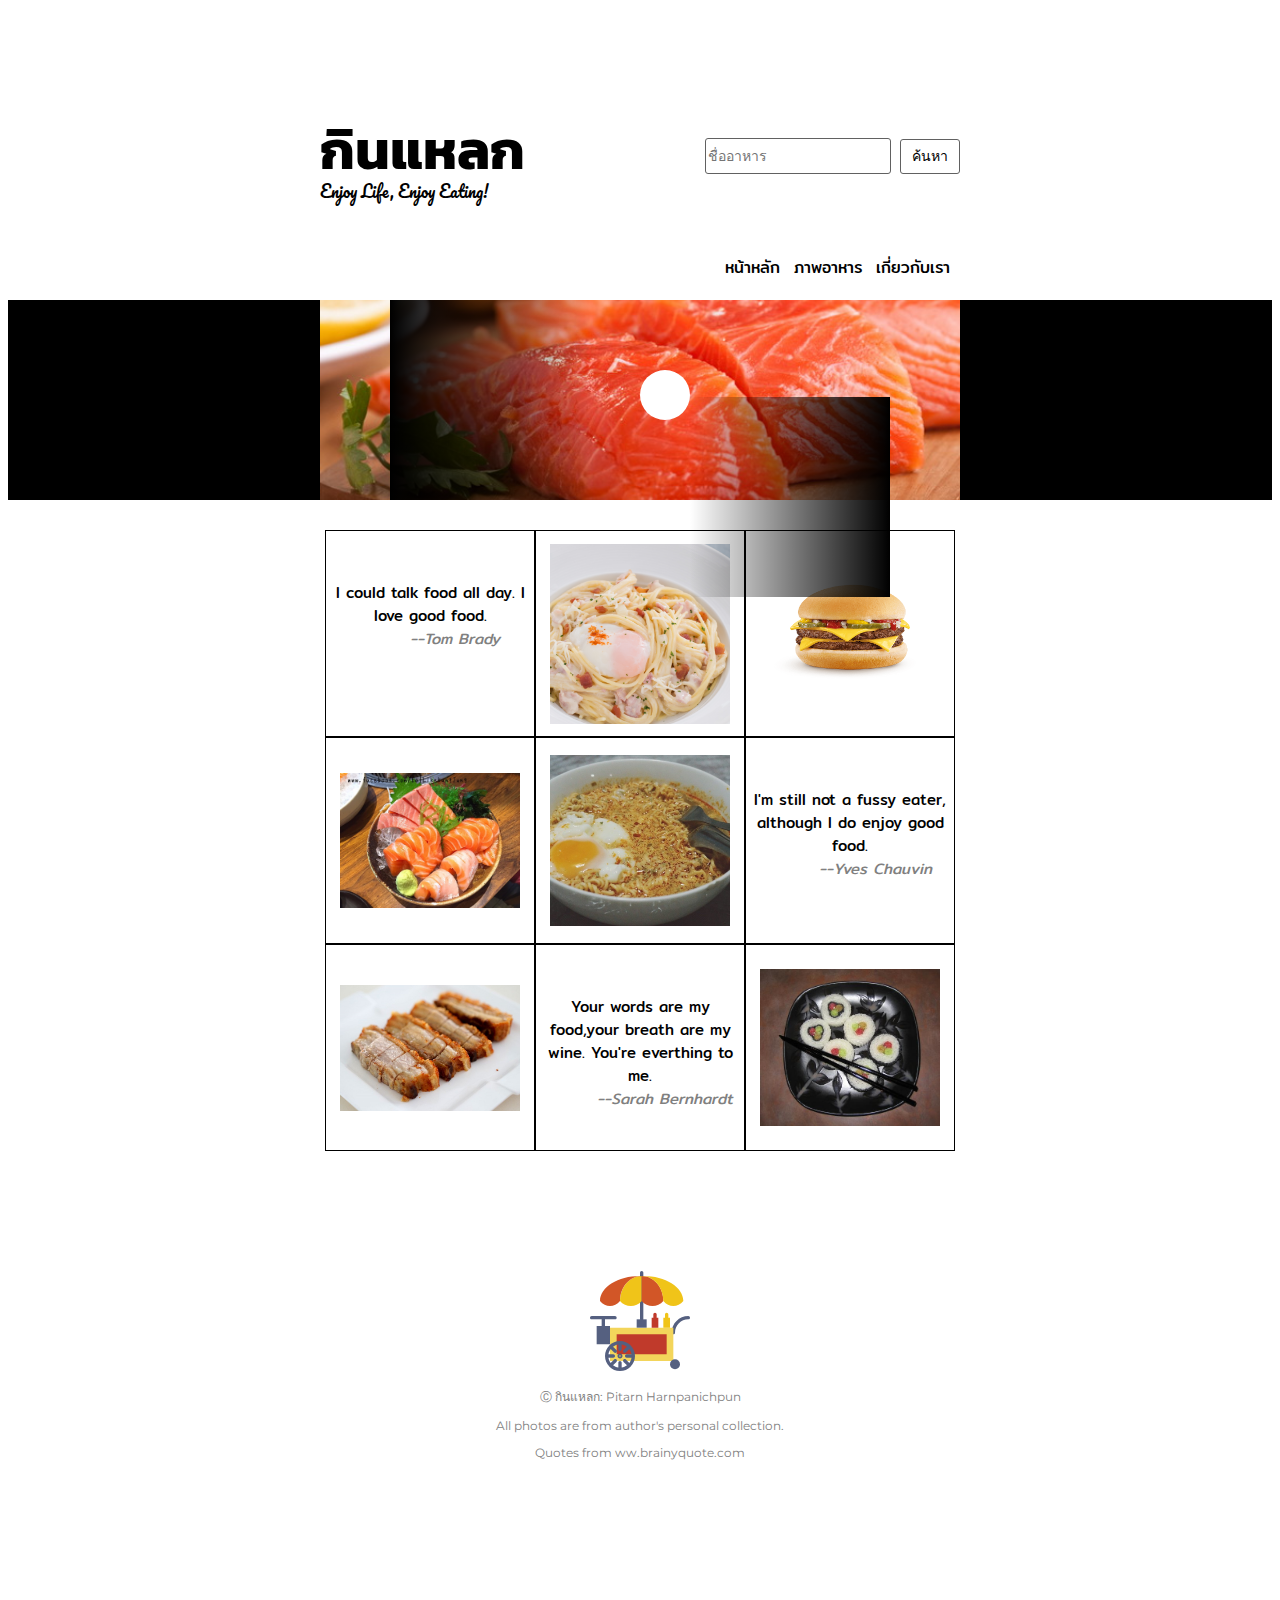
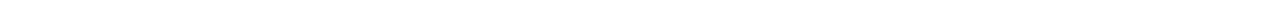
<file: hw1-5631068821/css-hw1-5631068821/index.html>
<!DOCTYPE HTML>
<html lang="en">
    <head>
        <title>Web prog homework1 by Oeufhp</title>
        <meta charset="utf-8">
        <meta name="viewport" content="width=device-width, initial-scale=1.0 user-scalable=no"> 
        <link href="https://fonts.googleapis.com/css?family=Kanit:700i|Pacifico|Mitr|Montserrat" rel="stylesheet">
        <link href="./css/style.css" rel="stylesheet">
    </head>
    <body>
         <section class="web-header">
            <div style="float:left;"> 
                <p id="web-logo">กินแหลก</p>
                <p id="web-quote">Enjoy Life, Enjoy Eating!</p>
            </div>
            <div style="float: right; margin-top: 30px;">
                <input type="text" placeholder="ชื่ออาหาร">
                <button type="submit">ค้นหา</button>
            </div>
         </section>
            <div style="width:640px; margin-top: 40px; margin-left:auto; margin-right:auto; text-align: right; margin-bottom: 20px;">
                <a href="#">หน้าหลัก</a>
                <a href="#">ภาพอาหาร</a>
                <a href="#">เกี่ยวกับเรา</a>
            </div>
            <div id="div-cover">
                <div id="grad1"></div>
                <div class="pacman">
                    <div class="pacman-top"></div>
                    <div class="pacman-bottom"></div>
                </div>
                <img src="./img/salmon.jpg" alt="this is salmon image" id="web-cover">    
                <div id="grad2"></div>
            </div>
            <div class="grid">
                <div class="cell"><p>I could talk food all day. I love good food.<br> <i>--Tom Brady</i></p></div>
                <div class="cell"><span class="helper"></span><img src="./img/cabonara.png"><div class="div-hover"><p>Cabonara <br>❤ 3/5</p></div></div>
                <div class="cell"><span class="helper"></span><img src="./img/cheese-burger.png"><div class="div-hover"><p>cheese burger <br>❤ 3/5</p></div></div>
                <div class="cell"><span class="helper"></span><img src="./img/sashimi.jpg"><div class="div-hover"><p>Sashimi <br>❤ 3/5</p></div></div>
                <div class="cell"><span class="helper"></span><img src="./img/mama.jpg"><div class="div-hover"><p>Mama <br>❤ 3/5</p></div></div>
                <div class="cell"><p>I'm still not a fussy eater, although I do enjoy good food.<br> <i> --Yves Chauvin</i></p></div>
                <div class="cell"><span class="helper"></span><img src="./img/crispy-port.jpg"><div class="div-hover"><p>Crispy pork <br>❤ 4/5</p></div></div>
                <div class="cell"><p>Your words are my food,your breath are my wine. You're everthing to me.<br> <i> --Sarah Bernhardt </i></p></div>
                <div class="cell"><span class="helper"></span><img src="./img/sushi.bmp"><div class="div-hover"><p>Sushi <br>❤ 3/5</p></div></div>
            </div>
            <div class="div-footer">
                <img src="./img/stand.svg" style="width:100px; padding-top: 20px;">
                <p>Ⓒ กินแหลก: Pitarn Harnpanichpun</p>
                <p>All photos are from author's personal collection.</p>
                <p>Quotes from ww.brainyquote.com</p>
            </div>
    </body>
</html>
</file>
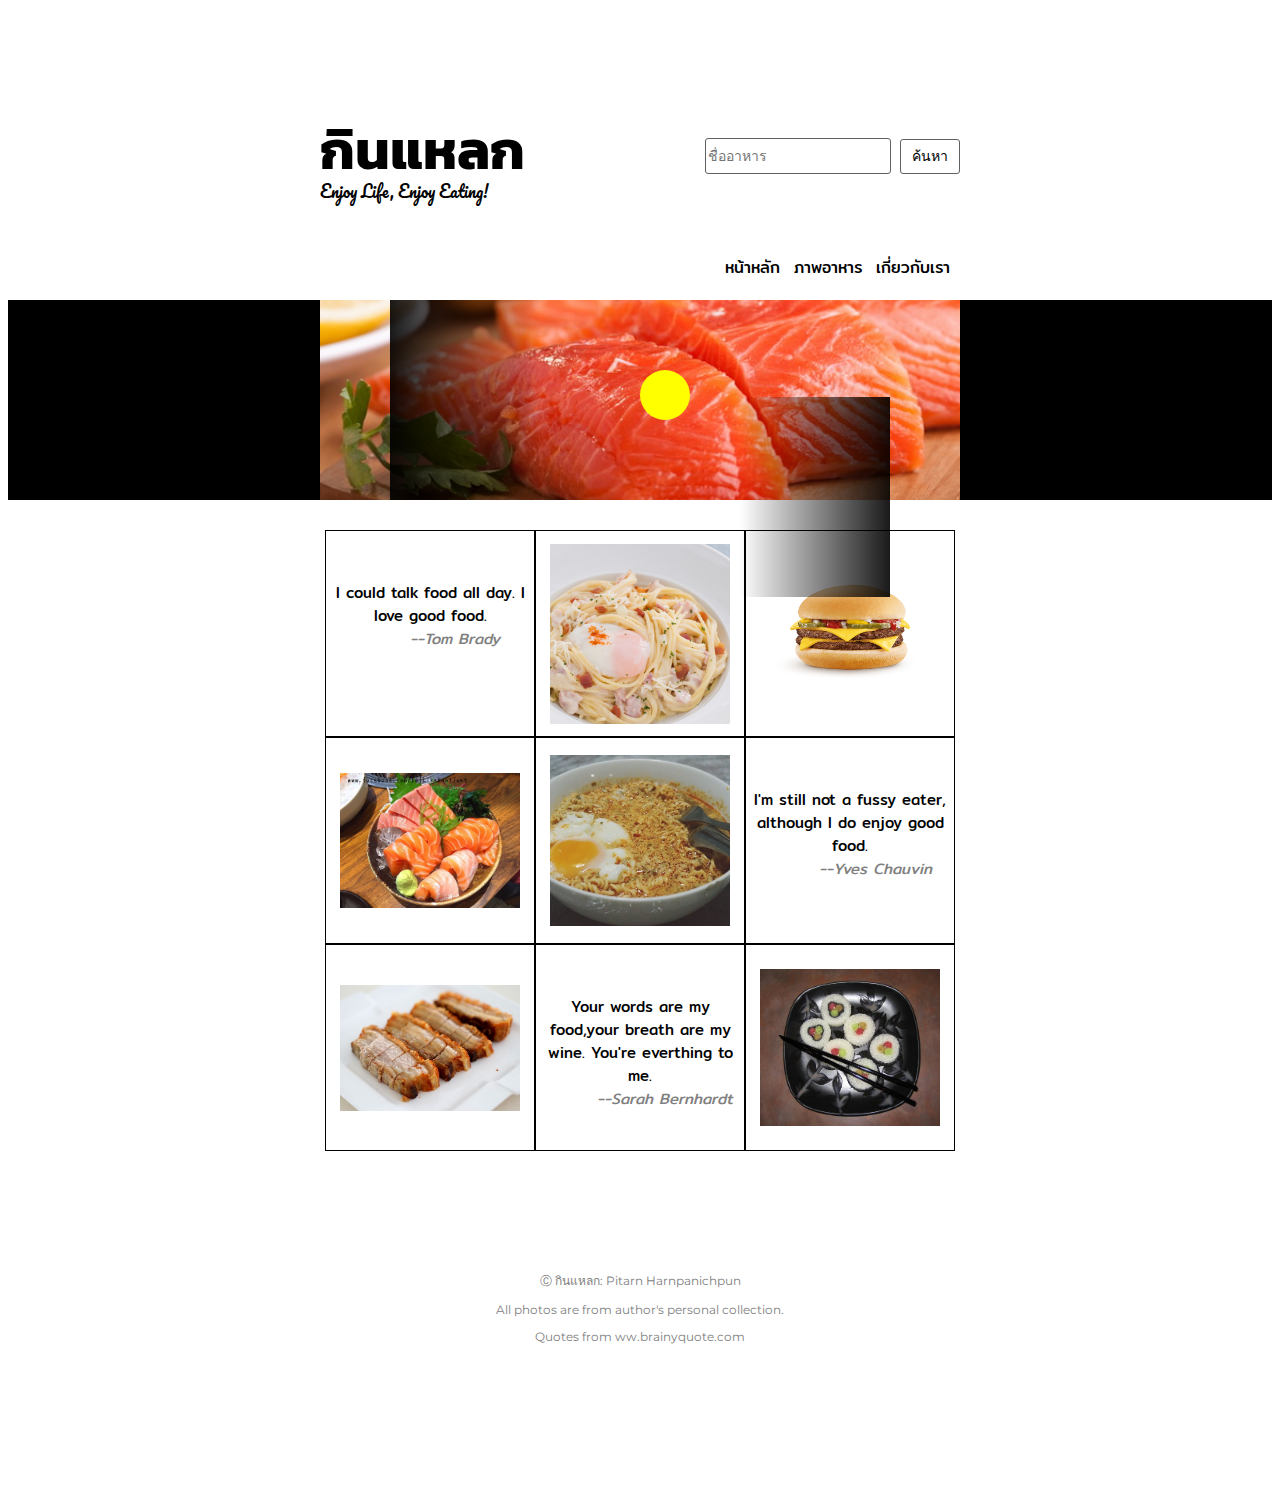
<file: hw1/css-hw1-5631068821/index.html>
<!DOCTYPE HTML>
<html lang="en">
    <head>
        <title>Web prog homework1 by Oeufhp</title>
        <meta charset="utf-8">
        <meta name="viewport" content="width=device-width, initial-scale=1.0 user-scalable=no"> 
        <link href="https://fonts.googleapis.com/css?family=Kanit:700i|Pacifico|Mitr|Montserrat" rel="stylesheet">
        <link href="./css/style.css" rel="stylesheet">
    </head>
    <body>
         <section class="web-header">
            <div style="float:left;"> 
                <p id="web-logo">กินแหลก</p>
                <p id="web-quote">Enjoy Life, Enjoy Eating!</p>
            </div>
            <div style="float: right; margin-top: 30px;">
                <input type="text" placeholder="ชื่ออาหาร">
                <button type="submit">ค้นหา</button>
            </div>
         </section>
            <div style="width:640px; margin-top: 40px; margin-left:auto; margin-right:auto; text-align: right; margin-bottom: 20px;">
                <a href="#">หน้าหลัก</a>
                <a href="#">ภาพอาหาร</a>
                <a href="#">เกี่ยวกับเรา</a>
            </div>
            <div id="div-cover">
                <div id="grad1"></div>
                <div class="pacman">
                    <div class="pacman-top"></div>
                    <div class="pacman-bottom"></div>
                </div>
                <img src="./img/salmon.jpg" alt="this is salmon image" id="web-cover">    
                <div id="grad2"></div>
            </div>
            <div class="grid">
                <div class="cell"><p>I could talk food all day. I love good food.<br> <i>--Tom Brady</i></p></div>
                <div class="cell"><span class="helper"></span><img src="./img/cabonara.png"><div class="div-hover"><p style="margin-top: 80px;">Cabonara <br>❤ 3/5</p></div></div>
                <div class="cell"><span class="helper"></span><img src="./img/cheese-burger.png"><div class="div-hover"><p style="margin-top: 80px;">cheese burger <br>❤ 3/5</p></div></div>
                <div class="cell"><span class="helper"></span><img src="./img/sashimi.jpg"><div class="div-hover"><p style="margin-top: 80px;">Sashimi <br>❤ 3/5</p></div></div>
                <div class="cell"><span class="helper"></span><img src="./img/mama.jpg"><div class="div-hover"><p style="margin-top: 80px;">Mama <br>❤ 3/5</p></div></div>
                <div class="cell"><p>I'm still not a fussy eater, although I do enjoy good food.<br> <i> --Yves Chauvin</i></p></div>
                <div class="cell"><span class="helper"></span><img src="./img/crispy-port.jpg"><div class="div-hover"><p style="margin-top: 80px;">Crispy pork <br>❤ 4/5</p></div></div>
                <div class="cell"><p>Your words are my food,your breath are my wine. You're everthing to me.<br> <i> --Sarah Bernhardt </i></p></div>
                <div class="cell"><span class="helper"></span><img src="./img/sushi.bmp"><div class="div-hover"><p style="margin-top: 80px;">Sushi <br>❤ 3/5</p></div></div>
            </div>
            <div class="div-footer">
                <p style="padding-top:20px;">Ⓒ กินแหลก: Pitarn Harnpanichpun</p>
                <p>All photos are from author's personal collection.</p>
                <p>Quotes from ww.brainyquote.com</p>
            </div>
    </body>
</html>
</file>
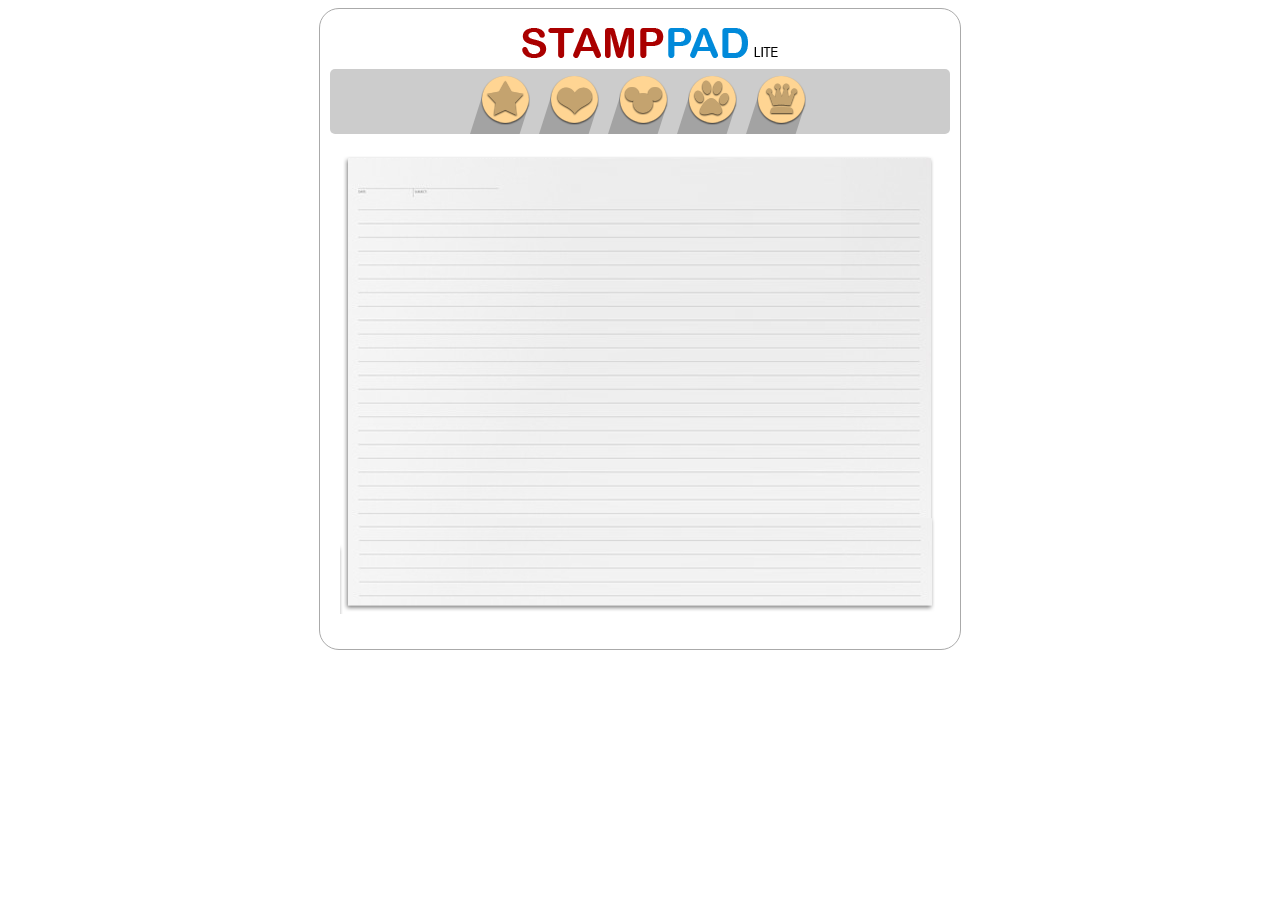
<file: hw3-5631068821/stamppad.html>
<!DOCTYPE html>
<head>
	<link rel="stylesheet" type="text/css" href="./css/stamppad.css" />
	<script src="http://ajax.googleapis.com/ajax/libs/jquery/1.11.0/jquery.min.js"></script>
</head>
<body>
	<div id="stamppad-wrapper">
		<img id="logo" src="./img/stamppadlogo.gif"/>
		<div id="stamper-panel">
				<img src="./img/stamp_star.png" class="stamper" stamper="star" style="z-index:10"/>
				<img src="./img/stamp_heart.png" class="stamper" stamper="heart" style="z-index:10"/>
				<img src="./img/stamp_mickey.png" class="stamper" stamper="mickey" style="z-index:10"/>
				<img src="./img/stamp_paw.png" class="stamper" stamper="paw" style="z-index:10"/>
		 		<img src="./img/stamp_crown.png" class="stamper" stamper="crown" style="z-index:10"/>
		</div>
		<div id="canvas-background"><div id="stamppad-canvas"></div></div>
		<div id="hidden-stamp-marks">
			<img src="./img/stamp_mark_star.png" class="mark-proto" stamper="star"/>
			<img src="./img/stamp_mark_heart.png" class="mark-proto" stamper="heart"/>
			<img src="./img/stamp_mark_mickey.png" class="mark-proto" stamper="mickey"/>
			<img src="./img/stamp_mark_paw.png" class="mark-proto" stamper="paw"/>
			<img src="./img/stamp_mark_crown.png" class="mark-proto" stamper="crown"/>
		</div>
	</div>
	<script src="./js/app.js"></script>
</body>
</file>
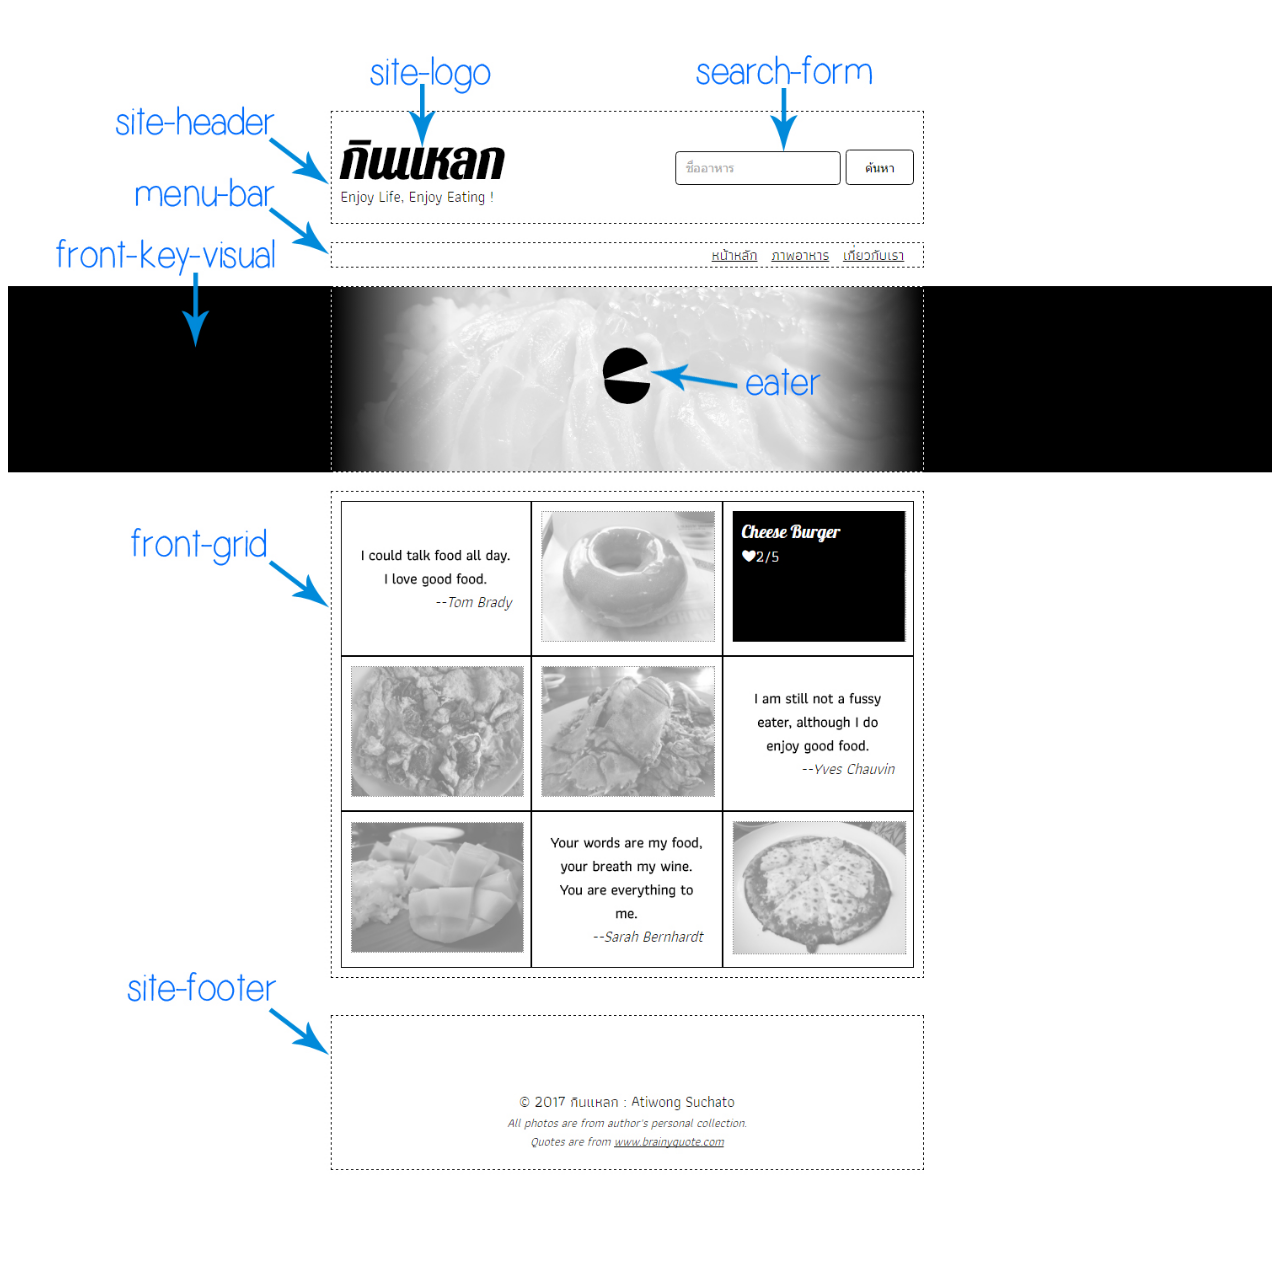
<file: hw1-5631068821/CSS-exercise/index-ids.html>
<!DOCTYPE html>
<html>
    <head>
        <style>
            html{
                background: white;
            }
        </style>
    </head>
    <body>
        <img src="design-ids.jpg" style="width:100%"/>
    </body>
</html>
</file>
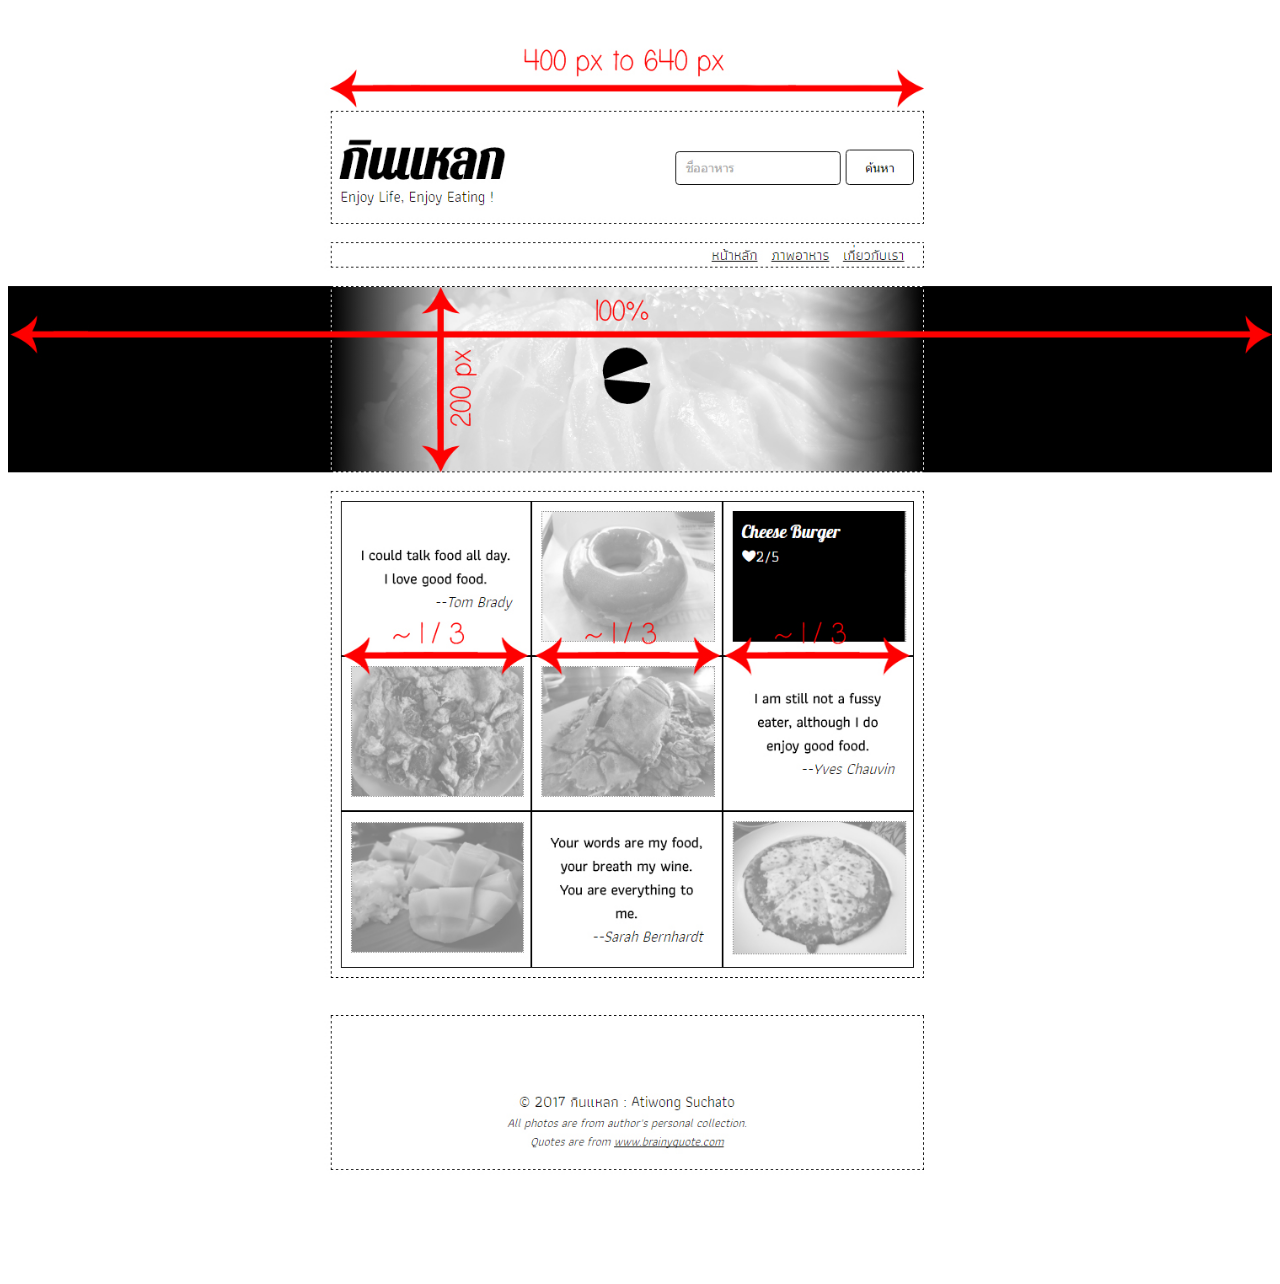
<file: hw1-5631068821/CSS-exercise/index-layout.html>
<!DOCTYPE html>
<html>
    <head>
        <style>
            html{
                background: white;
            }
        </style>
    </head>
    <body>
        <img src="design-layout.jpg" style="width:100%"/>
    </body>
</html>
</file>
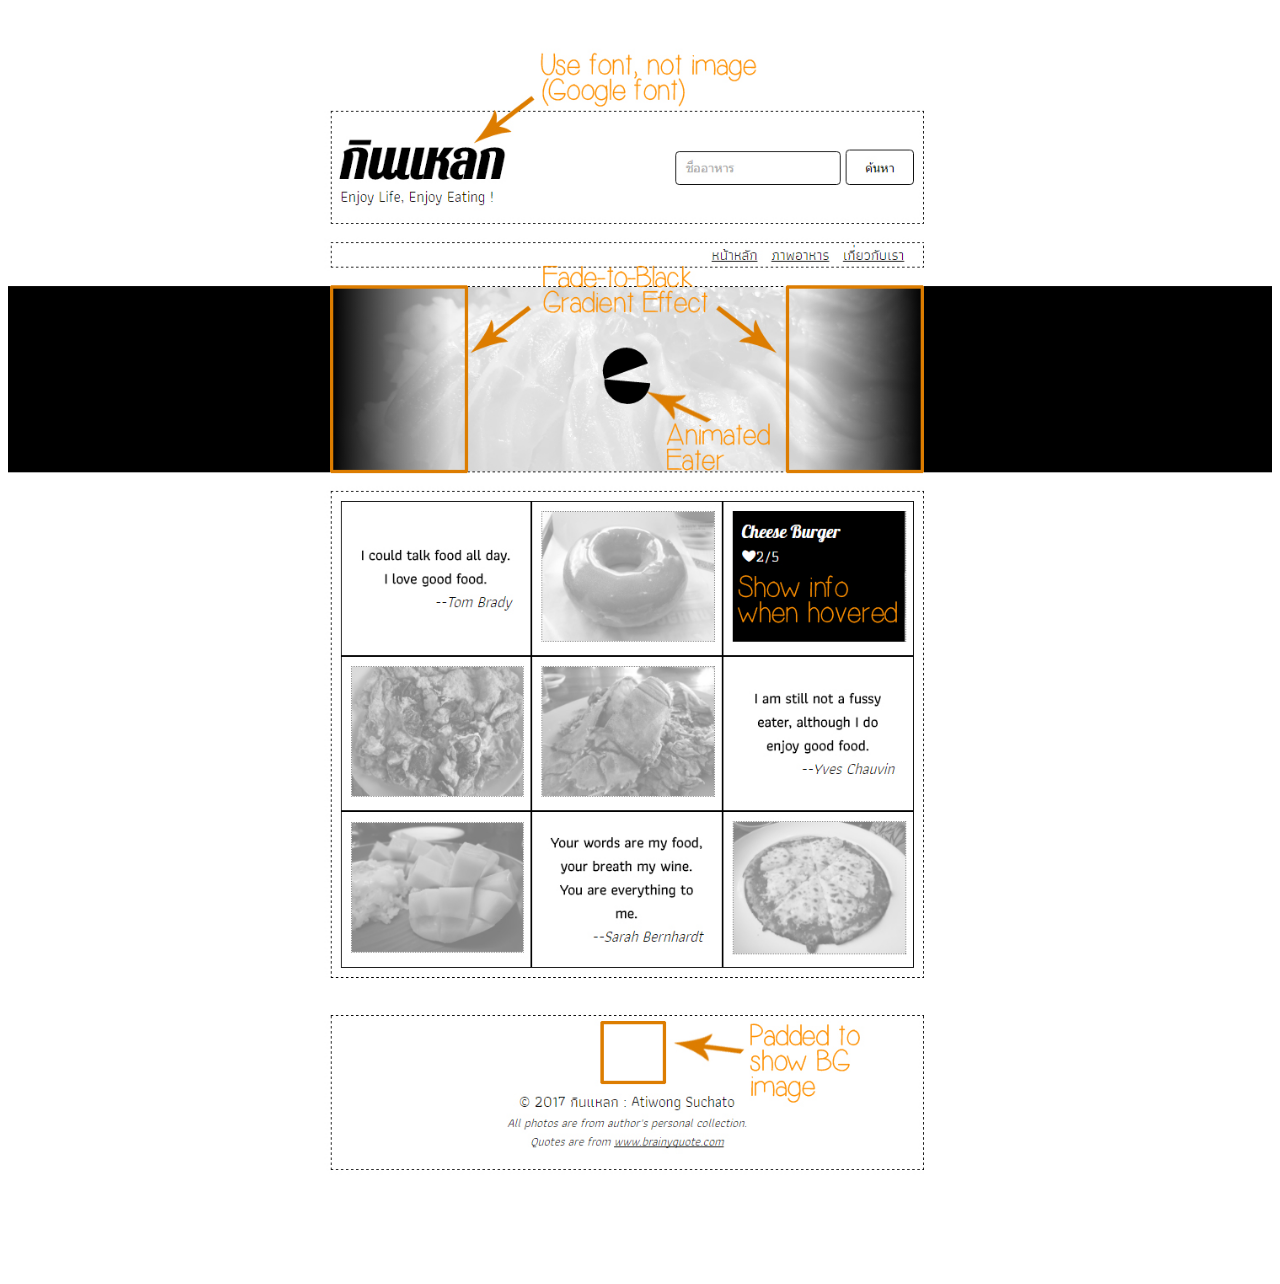
<file: hw1-5631068821/CSS-exercise/index-ui.html>
<!DOCTYPE html>
<html>
    <head>
        <style>
            html{
                background: white;
            }
        </style>
    </head>
    <body>
        <img src="design-ui.jpg" style="width:100%"/>
    </body>
</html>
</file>
<file: hw2-5631068821/css/style.css>
#header-container{
        margin-top:20px;
        background-color:#fff;
        border-top-left-radius: 6px;
        border-top-right-radius: 6px;  
    }
    #web-logo{
        width:40%;
    }
    @media screen and (max-width:420px){
        #web-logo{
            width:100%;
        }
        #web-quote{
            width:100%;
        }
        .w3-input{
            width:100%;
        }
        .w3-grey{
            width:50% !important;
        }
        .w3-dropdown-hover>a{
            font-size: 12px;
        }
    }
    @media screen and (min-width:421px) and (max-width:768px){
        #web-logo{
            width:70%;
            margin-top:20px;
        }
        #web-quote{
            width:70%;
        }
        .w3-input{
            width:60%;
        }
        .w3-btn{
            width:20%;
        }
    }
    @media screen and (max-width:420px){
        .w3-btn{
            width:100%;
        }
    }
    @media screen and (min-width:600px) and (max-width:768px){
        #myNavbar{
            font-size:12px;
        }
        .w3-grey{
            width:100%;
        }
        .w3-input{
            width:50%;
        }
    }
    #myNavbar{
        width:100%;
        margin-left:auto;
        margin-right:auto;
    }
    .w3-dropdown-hover{
        font-family:'Kanit',sans-serif;
    }
    .web-content-topic{
        font-family: 'Kanit', sans-serif; 
        font-size:20px; 

    }
    #myNavbar>ul{
        font-size:17px;
    }
    #content-container{
        background-color:#fff; 
        margin-left:auto; 
        margin-right:auto;
        width:100%;
    }
    .w3-card-2{
        margin-bottom:10px;
    }
    .w3-card-2>p{
        text-align: center;
    }
    @media screen and(max-width:420px){
        .w3-card-2>p{
            font-size: 10px;
        }
    }
    .content-2card,.content-3card{
        width:100%;
    }
    .content-3card>div{
        font-size:13px;
        background-color: #fff;
        margin-right:5px;
    }
    @media screen and (min-width:1023px) and (max-width:1360px){
        .w3-card-2{
          margin-right:-5px;
        }
    }
    .web-content-img{
        width:100%;
    }
    .w3-btn{
        border-radius:2px;
        margin:15px 0 0 0;
        background-color:#1a9085;
    }
    .w3-btn:hover{
        background-color:#fff;
        color:#1a9085;
        border: solid 1px #1a9085;
    }
    .content-2card>div{
        font-size:13px;
        margin-right:15px;
        background-color: #fff;
    }
    iframe{
        width:100%;
        height:300px;
    }
</file>
<file: hw1-5631068821/css-hw1-5631068821/css/style.css>
.web-header{
    width:640px;
    display: table;
    vertical-align: middle;
    padding-top: 100px;
    margin-left:auto;
    margin-right: auto;
}
.web-header> div{
    position: relative;
}
#web-logo{
    font-family: 'Kanit', sans-serif;
    font-size: 55px;
    font-weight: 700;
    margin:0;
    margin-bottom:-30px;

}
#web-quote{
    font-family:'Pacifico';
    font-size:16px;
    margin-bottom:10px;
}
input{
    width:180px;
    height:32px;
    border:1px solid #616161;
    border-radius:3px;
    font-size: 14px;
}
button{
    margin-left: 5px;
    width:60px;
    height:35px;
    font-size: 14px;
    border:1px solid #616161;
    border-radius:3px;
    background-color: #fff;
}
div>a{
    text-decoration: none;
    font-family: 'Mitr', sans-serif;
    padding-right:10px;
    color:#000;
}
div>a:hover{
    text-decoration: underline;
}
#div-cover{
    width:100%; 
    height:200px;
    text-align: center;
    background-color: #000;
}
#web-cover{
    width:640px;
    height:200px;
    object-fit: cover;
}
/*---------- for eater ----------*/
.pacman {
  width: 50px;
  height: 50px;
  z-index: 5;
  left:50%;
  padding-top:70px;
  position: absolute;
}
.pacman > div {
  background-color: #fff;
  height: 25px;
  width: 50px;
  /*position: absolute;*/
}
.pacman-top {
  top: 0;
  border-radius: 100px 100px 0 0;
   animation: spinTop .5s infinite linear;
}

.pacman-bottom {
  bottom: 0;
  border-radius: 0 0 100px 100px;
  animation: spinBottom .5s infinite linear; 
}
@keyframes spinTop {
  0% {
    transform: rotate(0deg);
  }
  50% {
    transform: rotate(-35deg);
  }
}
@keyframes spinBottom {
  0% {
    transform: rotate(0deg);
  }
  50% {
    transform: rotate(35deg);
  }
}
/*---------- for eater ----------*/
#grad1{
    width:200px;
    height:200px;
    left:390px;
    position:absolute;
    z-index:10;
    background: linear-gradient(to right, #000000 ,transparent);
    opacity: 1;
}
#grad2{
    width:200px;
    height:200px;
    position:absolute;
    /*float: right;*/
    bottom:303px;
    right:390px;
    z-index:15;
    background: linear-gradient(to left, #000000 ,transparent);
    opacity: 1;
}
.grid {
  display: flex;                       
  flex-wrap: wrap;                     
  justify-content: center;
  width:650px;
  margin-left: auto;
  margin-right:auto;
  margin-top :30px;
  
}
.cell>p{
    font-family: 'Mitr';
    font-size:15px;
    margin-top: 50px;
}
.cell {
  flex: 0 0 32%;                       
  height: 205px;
  border:1px solid #000;
  width:213.3px;
  text-align: center;
  position: relative;
}
.cell>img{
    margin-left: auto;
    margin-right:auto;
    vertical-align: middle;
    max-height: 180px;
    max-width: 180px;
}
.helper{
    display: inline-block;
    height: 100%;
    vertical-align: middle;
}
i{
    padding-left:50px;
    color:gray;
}
.div-footer{
     width:640px;
     margin-left: auto;
     margin-right:auto;
     text-align: center;
     margin-top: 100px;
     margin-bottom: 150px;
}
.div-footer>p{
    font-family: 'Montserrat';
    font-size:12px;
    color:gray;
}
.div-hover{
    display: table;
    font-family: 'Montserrat' ,serif;
    position:absolute;
    width:185px;
    height:185px;
    background-color:black;
    color:white;
    top:0;
    margin-left: 10px;
    margin-top:7px;
    font-size:20px;
    z-index:5;
    opacity: 0;
}
.div-hover>p{
    vertical-align: middle; 
    display: table-cell;
}
.cell:hover .div-hover{
    opacity: 1;

}
</file>
<file: hw1/css-hw1-5631068821/css/style.css>
.web-header{
    width:640px;
    display: table;
    vertical-align: middle;
    padding-top: 100px;
    margin-left:auto;
    margin-right: auto;
}
.web-header> div{
    position: relative;
}
#web-logo{
    font-family: 'Kanit', sans-serif;
    font-size: 55px;
    font-weight: 700;
    margin:0;
    margin-bottom:-30px;

}
#web-quote{
    font-family:'Pacifico';
    font-size:16px;
    margin-bottom:10px;
}
input{
    width:180px;
    height:32px;
    border:1px solid #616161;
    border-radius:3px;
    font-size: 14px;
}
button{
    margin-left: 5px;
    width:60px;
    height:35px;
    font-size: 14px;
    border:1px solid #616161;
    border-radius:3px;
    background-color: #fff;
}
div>a{
    text-decoration: none;
    font-family: 'Mitr', sans-serif;
    padding-right:10px;
    color:#000;
}
div>a:hover{
    text-decoration: underline;
}
#div-cover{
    width:100%; 
    height:200px;
    text-align: center;
    background-color: #000;
}
#web-cover{
    width:640px;
    height:200px;
    object-fit: cover;
}
/*---------- for eater ----------*/
.pacman {
  width: 50px;
  height: 50px;
  z-index: 5;
  left:50%;
  padding-top:70px;
  position: absolute;
}
.pacman > div {
  background-color: #ff0;
  height: 25px;
  width: 50px;
  /*position: absolute;*/
}
.pacman-top {
  top: 0;
  border-radius: 100px 100px 0 0;
   animation: spinTop .5s infinite linear;
}

.pacman-bottom {
  bottom: 0;
  border-radius: 0 0 100px 100px;
  animation: spinBottom .5s infinite linear; 
}
@keyframes spinTop {
  0% {
    transform: rotate(0deg);
  }
  50% {
    transform: rotate(-35deg);
  }
}
@keyframes spinBottom {
  0% {
    transform: rotate(0deg);
  }
  50% {
    transform: rotate(35deg);
  }
}
/*---------- for eater ----------*/
#grad1{
    width:150px;
    height:200px;
    left:390px;
    position:absolute;
    z-index:10;
    background: linear-gradient(to right, #000000 ,transparent);
    opacity: 0.9;
}
#grad2{
    width:150px;
    height:200px;
    position:absolute;
    /*float: right;*/
    bottom:303px;
    right:390px;
    z-index:15;
    background: linear-gradient(to left, #000000 ,transparent);
    opacity: 0.9;
}
.grid {
  display: flex;                       
  flex-wrap: wrap;                     
  justify-content: center;
  width:650px;
  margin-left: auto;
  margin-right:auto;
  margin-top :30px;
  
}
.cell>p{
    font-family: 'Mitr';
    font-size:15px;
    margin-top: 50px;
}
.cell {
  flex: 0 0 32%;                       
  height: 205px;
  border:1px solid #000;
  width:213.3px;
  text-align: center;
  position: relative;
}
.cell>img{
    margin-left: auto;
    margin-right:auto;
    vertical-align: middle;
    max-height: 180px;
    max-width: 180px;
}
.helper{
    display: inline-block;
    height: 100%;
    vertical-align: middle;
}
i{
    padding-left:50px;
    color:gray;
}
.div-footer{
     width:640px;
     margin-left: auto;
     margin-right:auto;
     text-align: center;
     margin-top: 100px;
     margin-bottom: 150px;
}
.div-footer>p{
    font-family: 'Montserrat';
    font-size:12px;
    color:gray;
}
.div-hover{
    text-align: center;
    margin-left: auto;
    margin-right:auto;
    font-family: 'Montserrat' ,serif;
    position:absolute;
    width:210px;
    height:200px;
    background-color:black;
    color:white;
    top:0;
    font-size:20px;
    z-index:5;
    opacity: 0;
}
.cell:hover .div-hover{
    opacity: 1;
}
</file>
<file: hw3-5631068821/css/stamppad.css>
#logo{
	display:block;
	width:304px;
	height:50px;
	margin:auto;
}
#stamppad-wrapper{
	width:620px;
	height:620px;
	padding:10px;
	margin:auto;
	border:1px solid #AAAAAA;
	border-radius: 20px;
}
#stamper-panel{
	background:#CCCCCC;
	text-align:center;
	border-radius: 5px;
	padding:5px 5px 0px 5px;
}
#stamper-panel .stamper{
	width:65px;
	height:60px;
	cursor:pointer;
	vertical-align: bottom;
	background-image: none;
}
#stamper-panel .stamper.current{
	background-image: url(../img/bg_glow.png);
}
#canvas-background{
	width:560px;
	height:420px;
	background:url(../img/bg_paper.png) no-repeat;
	margin: 20px auto;
	padding:20px 20px;
}
#stamppad-canvas{
	cursor:crosshair;
	width:560px;
	height:420px;
	margin:auto;
	overflow: hidden;
	position:relative;
}
#stamppad-canvas .stamp-mark{
	position:absolute;
	opacity: 0.5;
}
#hidden-stamp-marks{
	opacity: 0;
}
</file>
